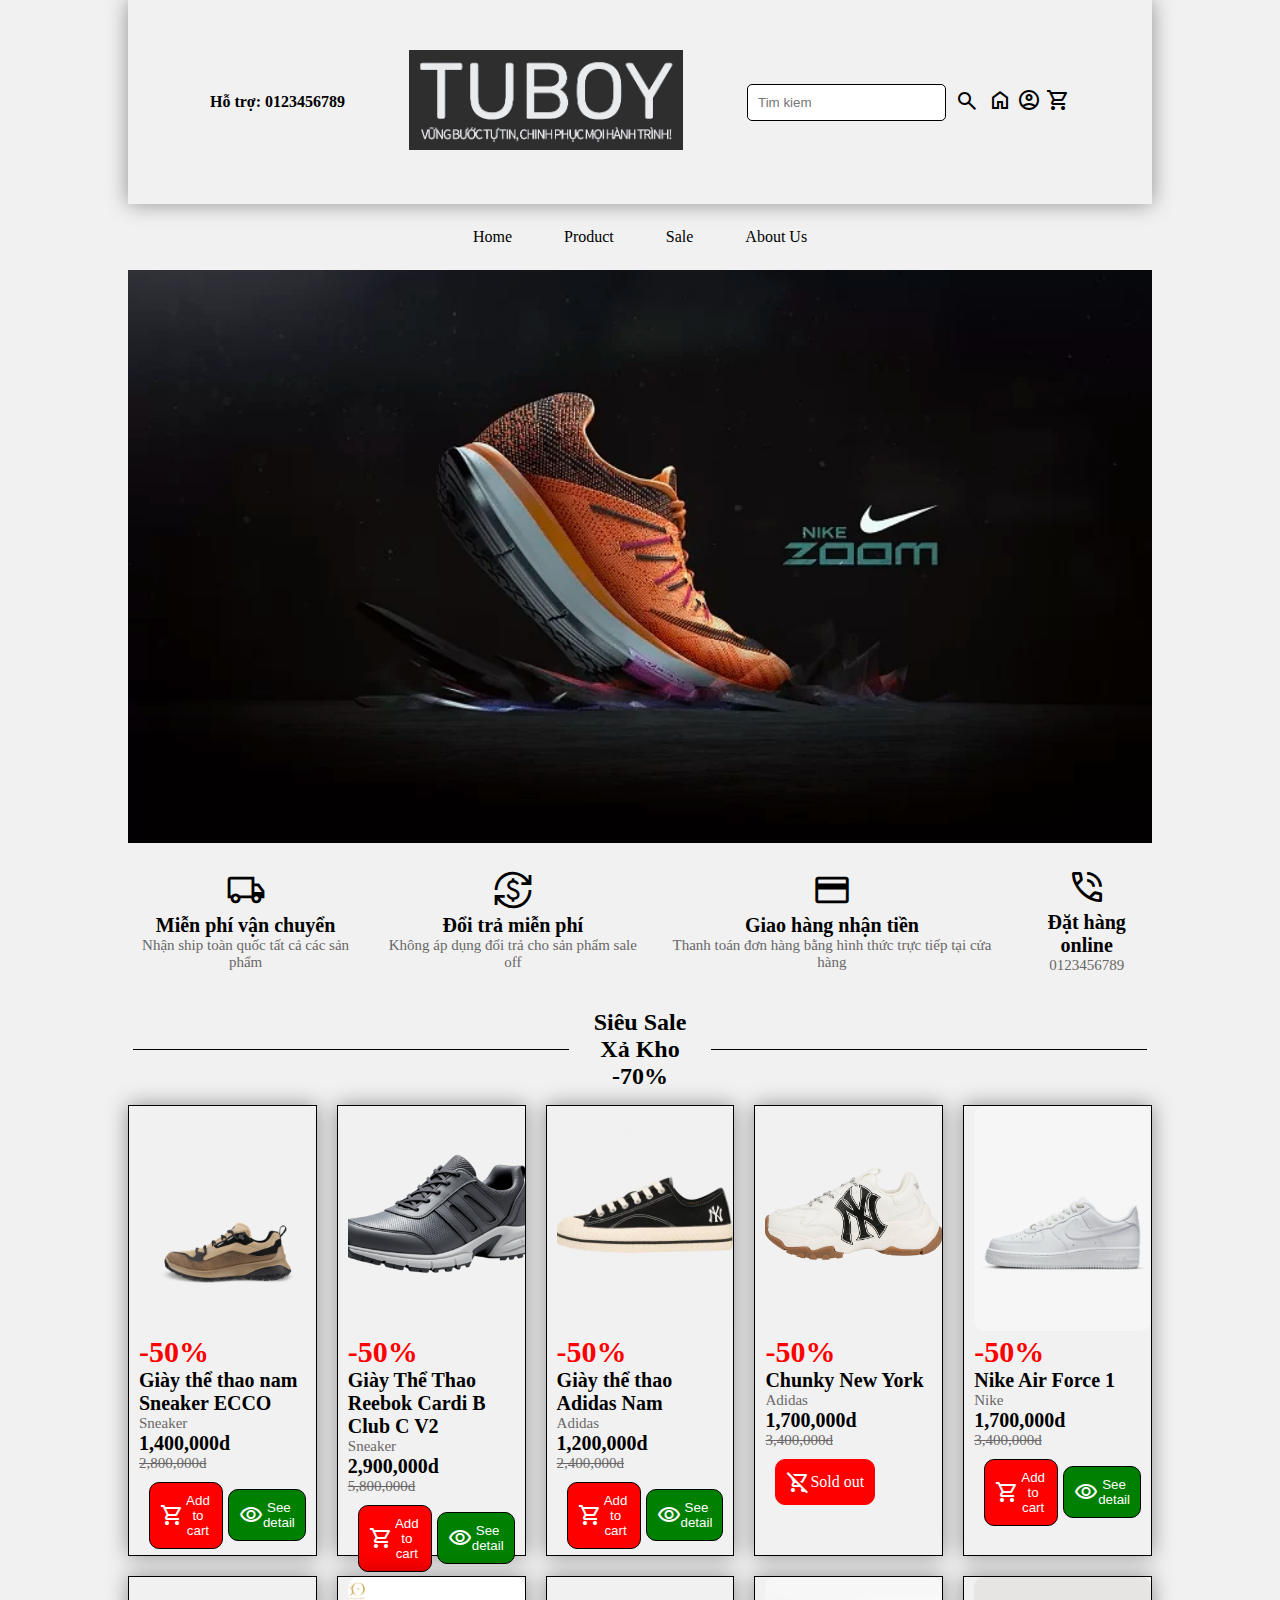
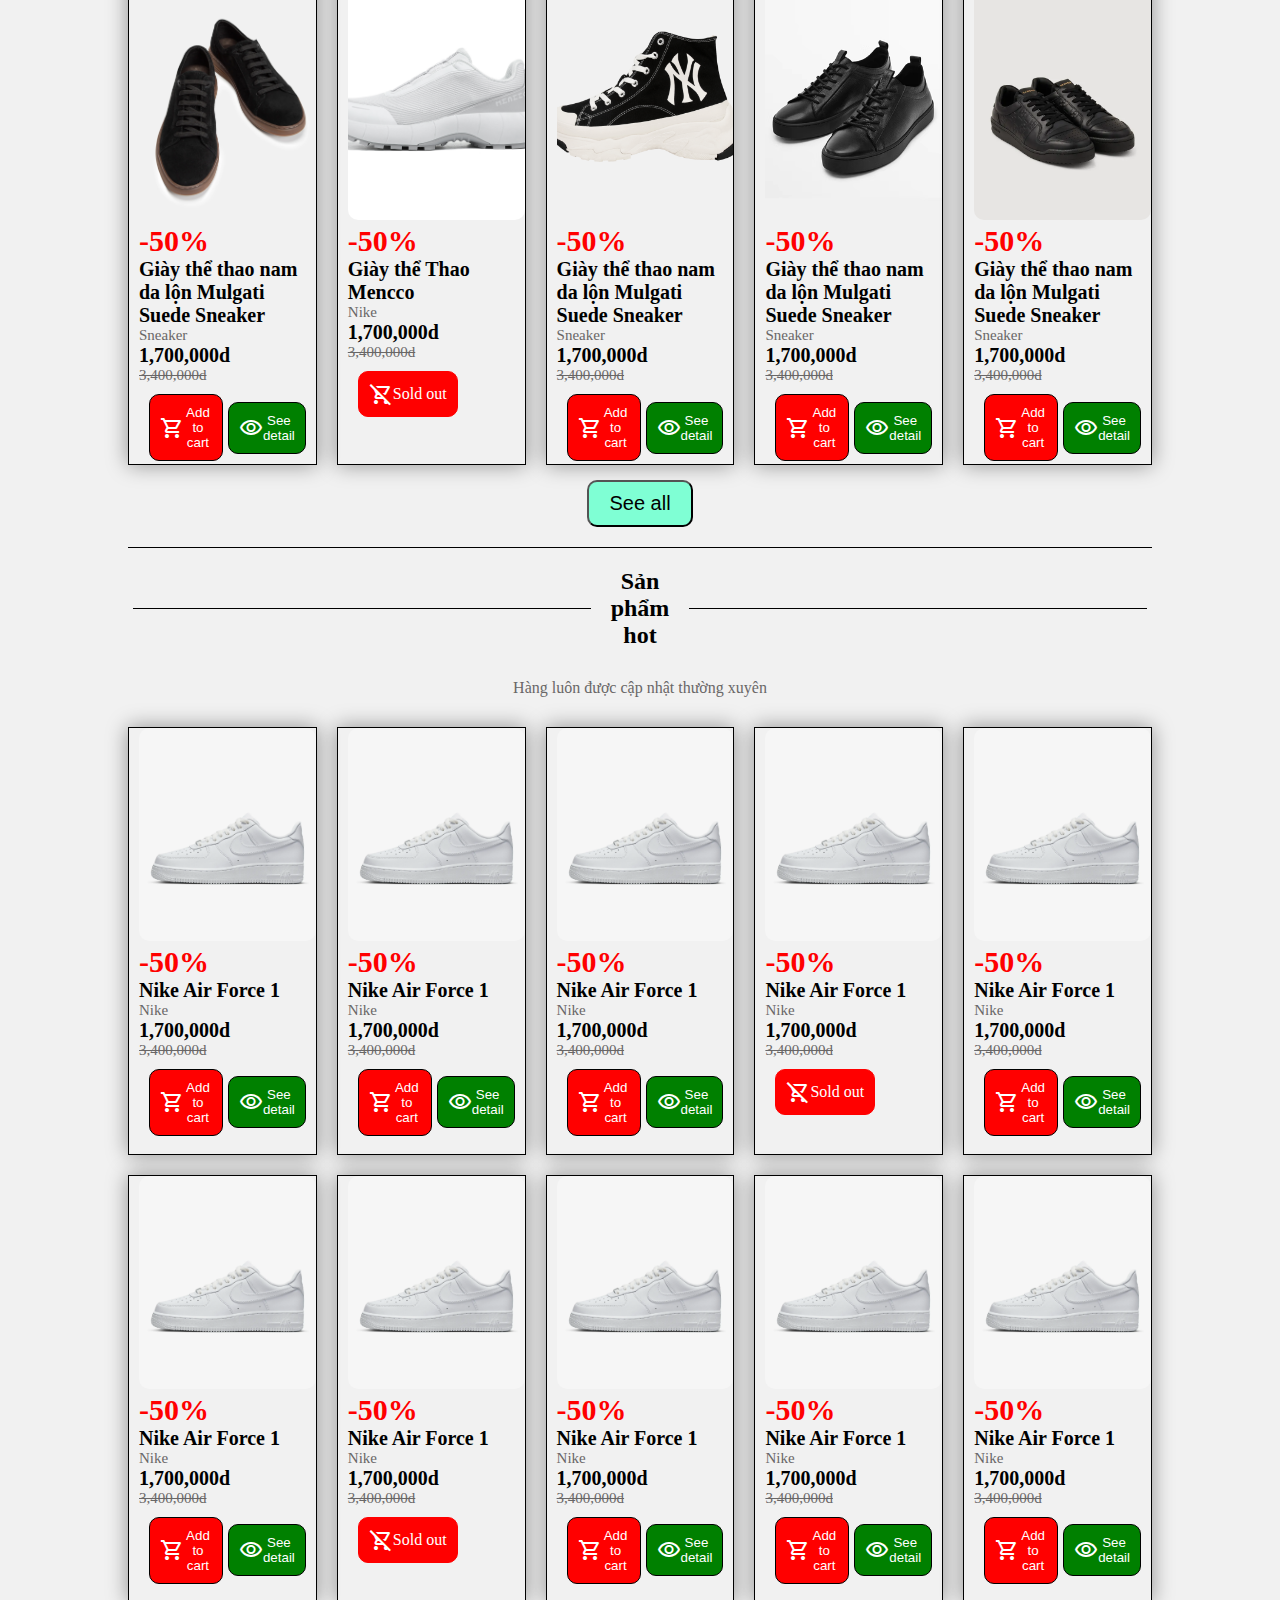
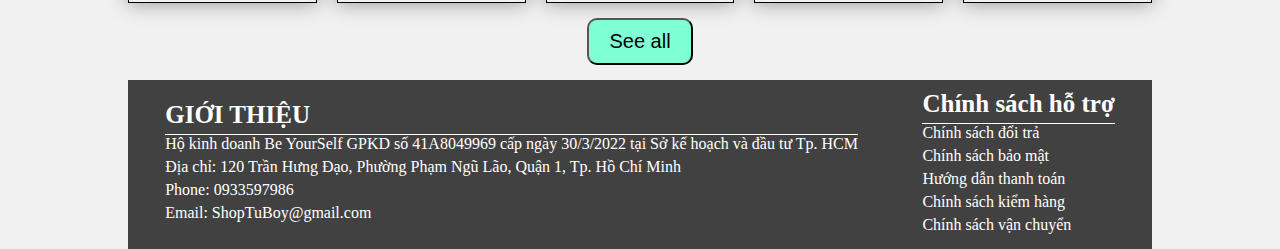
<file: index.html>
<!DOCTYPE html>
<html lang="en">
  <head>
    <meta charset="UTF-8" />
    <meta name="viewport" content="width=device-width, initial-scale=1.0" />
    <title>TuBoy</title>
    <link
      href="https://fonts.googleapis.com/css2?family=Material+Symbols+Outlined"
      rel="stylesheet"
    />
    <link rel="stylesheet" href="./css/index.css" />
  </head>

  <body>
    <header>
      <!-- Đây là header gồm: sdt hỗ trợ, logo, tìm kiếm, yêu thích -->
      <div class="box">
        <div class="help"><a href="#">Hỗ trợ: 0123456789</a></div>
        <div class="logo">
          <a href="./index.html"><img src="./imgs/logoTUBOY.jpg" alt=""></a>
        </div>
        <div class="extention">
          <div class="search">
            <input type="text" name="" id="searching" placeholder="Tim kiem" />
            <button type="submit" class="btn">
              <span class="material-symbols-outlined">Search</span>
            </button>
          </div>
          <a href="index.html"
            ><span class="material-symbols-outlined">Home</span></a
          >
          <a href="./front-end/login.html"
            ><span class="material-symbols-outlined"> Account_circle </span></a
          >
          <a href="./front-end/cartegory.html"
            ><span class="material-symbols-outlined">
              shopping_cart
              </span></a
          >
        </div>
      </div>
    </header>
    <!-- Đây là menu -->
    <div class="sidebar">
      <div class="navbar">
        <ul>
          <li><a href="#">Home</a></li>
          <li class="product">
            <a href="" class="drop-nav">Product</a>
            <div class="product-content">
              <a href="#">Giày Nam</a>
              <a href="#">Giày Nữ</a>
              <a href="#">Giày Thể thao</a>
            </div>
          </li>
          <li><a href="">Sale</a></li>
          <li><a href="">About Us</a></li>
        </ul>
      </div>
    </div>
    <main>
      <!-- đây là banner -->
      <div class="banner">
        <div class="slideshow-container">
          <div class="mySlides fade">
            <a href="index.html"><img src="./imgs/nikebanner.png" /></a>
          </div>
          <div class="mySlides fade">
            <a href="index.html"><img src="./imgs/nikebanner2.png" /></a>
          </div>
          <div class="mySlides fade">
            <a href="index.html"><img src="./imgs/nikebanner3.png" /></a>
          </div>
        </div>
        <div class="benefits">
          <div class="benefit">
            <span class="material-symbols-outlined"> local_shipping </span>
            <h3>Miễn phí vận chuyển</h3>
            <p>Nhận ship toàn quốc tất cả các sản phẩm</p>
          </div>
          <div class="benefit">
            <span class="material-symbols-outlined"> currency_exchange </span>
            <h3>Đổi trả miễn phí</h3>
            <p>Không áp dụng đổi trả cho sản phẩm sale off</p>
          </div>
          <div class="benefit">
            <span class="material-symbols-outlined"> credit_card </span>
            <h3>Giao hàng nhận tiền</h3>
            <p>Thanh toán đơn hàng bằng hình thức trực tiếp tại cửa hàng</p>
          </div>
          <div class="benefit">
            <span class="material-symbols-outlined"> phone_in_talk </span>
            <h3>Đặt hàng online</h3>
            <p>0123456789</p>
          </div>
        </div>
      </div>
      <!-- Hàng giảm giá -->
      <div class="sale">
        <div class="line-text">
          <div class="line"></div>
          <h2 class="sale-titles">Siêu Sale Xả Kho -70%</h2>
          <div class="line"></div>
        </div>
        <div class="product-grid">

          <div class="product-card">
            <img src="./imgs/Sneaker ECCO.jpg" alt="shoe" />
            <div class="sale-title">
              <div class="sale-badge">-50%</div>
              <h3 class="name-brand">Giày thể thao nam Sneaker ECCO</h3>
              <p class="brand">Sneaker</p>
              <div class="total-price">
                <p class="price">1,400,000d</p>
                <p class="old-price">2,800,000d</p>
              </div>
            </div>
            <div class="add-see">
              <button class="add-to-cart">
                <span class="material-symbols-outlined"> shopping_cart </span
                >Add to cart
              </button>
              <a href="#"
                ><button class="see-detail">
                  <span class="material-symbols-outlined"> visibility </span>See
                  detail
                </button></a
              >
            </div>
          </div>

          <div class="product-card">
            <img src="./imgs/Sneaker PNG.png" alt="shoe" />
            <div class="sale-title">
              <div class="sale-badge">-50%</div>
              <h3 class="name-brand"> Giày Thể Thao Reebok Cardi B Club C V2</h3>
              <p class="brand">Sneaker</p>
              <div class="total-price">
                <p class="price">2,900,000d</p>
                <p class="old-price">5,800,000d</p>
              </div>
            </div>
            <div class="add-see">
              <button class="add-to-cart">
                <span class="material-symbols-outlined"> shopping_cart </span
                >Add to cart
              </button>
              <a href="#"
                ><button class="see-detail">
                  <span class="material-symbols-outlined"> visibility </span>See
                  detail
                </button></a
              >
            </div>
          </div>

          <div class="product-card">
            <img src="./imgs/Chunky Classic.jpg" alt="shoe" />
            <div class="sale-title">
              <div class="sale-badge">-50%</div>
              <h3 class="name-brand">Giày thể thao Adidas Nam </h3>
              <p class="brand">Adidas</p>
              <div class="total-price">
                <p class="price">1,200,000d</p>
                <p class="old-price">2,400,000d</p>
              </div>
            </div>
            <div class="add-see">
              <button class="add-to-cart">
                <span class="material-symbols-outlined"> shopping_cart </span
                >Add to cart
              </button>
              <a href="#"
                ><button class="see-detail">
                  <span class="material-symbols-outlined"> visibility </span>See
                  detail
                </button></a
              >
            </div>
          </div>

          <div class="product-card">
            <img src="./imgs/Chunky New York.jpg" alt="shoe" />
            <div class="sale-title">
              <div class="sale-badge">-50%</div>
              <h3 class="name-brand">Chunky New York</h3>
              <p class="brand">Adidas</p>
                <div class="total-price">
                    <p class="price">1,700,000d</p>
                    <p class="old-price">3,400,000d</p>
              <div class="add-see">
                <p class="out-of-stock"><span class="material-symbols-outlined">
                    shopping_cart_off
                    </span>Sold out</p>
              </div>
            </div>
          </div>
          
        </div>

          <div class="product-card">
            <img src="./imgs/nikeaf1.png" alt="shoe" />
            <div class="sale-title">
              <div class="sale-badge">-50%</div>
              <h3 class="name-brand">Nike Air Force 1</h3>
              <p class="brand">Nike</p>
              <div class="total-price">
                <p class="price">1,700,000d</p>
                <p class="old-price">3,400,000d</p>
              </div>
            </div>
            <div class="add-see">
              <button class="add-to-cart">
                <span class="material-symbols-outlined"> shopping_cart </span
                >Add to cart
              </button>
              <a href="#"
                ><button class="see-detail">
                  <span class="material-symbols-outlined"> visibility </span>See
                  detail
                </button></a
              >
            </div>
          </div>

          <div class="product-card">
            <img src="./imgs/Mulgati.jpg" alt="shoe" />
            <div class="sale-title">
              <div class="sale-badge">-50%</div>
              <h3 class="name-brand">Giày thể thao nam da lộn Mulgati Suede Sneaker</h3>
              <p class="brand">Sneaker</p>
              <div class="total-price">
                <p class="price">1,700,000d</p>
                <p class="old-price">3,400,000d</p>
              </div>
            </div>
            <div class="add-see">
              <button class="add-to-cart">
                <span class="material-symbols-outlined"> shopping_cart </span
                >Add to cart
              </button>
              <a href="#"
                ><button class="see-detail">
                  <span class="material-symbols-outlined"> visibility </span>See
                  detail
                </button></a
              >
            </div>
          </div>

          <div class="product-card">
            <img src="./imgs/Mencco.jpg" alt="shoe" />
            <div class="sale-title">
              <div class="sale-badge">-50%</div>
              <h3 class="name-brand">Giày thể Thao
                 Mencco</h3>
              <p class="brand"> Nike </p>
                <div class="total-price">
                    <p class="price">1,700,000d</p>
                    <p class="old-price">3,400,000d</p>
              <div class="add-see">
                <p class="out-of-stock"><span class="material-symbols-outlined">
                    shopping_cart_off
                    </span>Sold out</p>
              </div>
            </div>
          </div>
        </div>

        <div class="product-card">
          <img src="./imgs/sp8.jpg" alt="shoe" />
          <div class="sale-title">
            <div class="sale-badge">-50%</div>
            <h3 class="name-brand">Giày thể thao nam da lộn Mulgati Suede Sneaker</h3>
            <p class="brand">Sneaker</p>
            <div class="total-price">
              <p class="price">1,700,000d</p>
              <p class="old-price">3,400,000d</p>
            </div>
          </div>
          <div class="add-see">
            <button class="add-to-cart">
              <span class="material-symbols-outlined"> shopping_cart </span
              >Add to cart
            </button>
            <a href="#"
              ><button class="see-detail">
                <span class="material-symbols-outlined"> visibility </span>See
                detail
              </button></a
            >
          </div>
        </div>

        <div class="product-card">
          <img src="./imgs/Giày nam Massinno Dutti.jpg" alt="shoe" />
          <div class="sale-title">
            <div class="sale-badge">-50%</div>
            <h3 class="name-brand">Giày thể thao nam da lộn Mulgati Suede Sneaker</h3>
            <p class="brand">Sneaker</p>
            <div class="total-price">
              <p class="price">1,700,000d</p>
              <p class="old-price">3,400,000d</p>
            </div>
          </div>
          <div class="add-see">
            <button class="add-to-cart">
              <span class="material-symbols-outlined"> shopping_cart </span
              >Add to cart
            </button>
            <a href="#"
              ><button class="see-detail">
                <span class="material-symbols-outlined"> visibility </span>See
                detail
              </button></a
            >
          </div>
        </div>

          <div class="product-card">
            <img src="./imgs/sandro.jpg" alt="shoe" />
            <div class="sale-title">
              <div class="sale-badge">-50%</div>
              <h3 class="name-brand">Giày thể thao nam da lộn Mulgati Suede Sneaker</h3>
              <p class="brand">Sneaker</p>
              <div class="total-price">
                <p class="price">1,700,000d</p>
                <p class="old-price">3,400,000d</p>
              </div>
            </div>
            <div class="add-see">
              <button class="add-to-cart">
                <span class="material-symbols-outlined"> shopping_cart </span
                >Add to cart
              </button>
              <a href="#"
                ><button class="see-detail">
                  <span class="material-symbols-outlined"> visibility </span>See
                  detail
                </button></a
              >
            </div>
          </div>

        </div>
      </div>
      <div class="see-all">
        <a href="./front-end/sale.html"><button  class="seeAll">See all</button></a>
      </div>

      <div class="line"></div>

      <div class="hot-product">
        <div class="line-text">
          <div class="line"></div>
          <div class="inline">
            <h2 class="title-product">Sản phẩm hot</h2>
          </div>
          <div class="line"></div>
        </div>
        <p class="hot-title">Hàng luôn được cập nhật thường xuyên</p>
        <div class="hot-product-grid">
          <div class="product-card">
            <img src="./imgs/nikeaf1.png" alt="shoe" />
            <div class="sale-title">
              <div class="sale-badge">-50%</div>
              <h3 class="name-brand">Nike Air Force 1</h3>
              <p class="brand">Nike</p>
              <div class="total-price">
                <p class="price">1,700,000d</p>
                <p class="old-price">3,400,000d</p>
              </div>
            </div>
            <div class="add-see">
              <button class="add-to-cart">
                <span class="material-symbols-outlined"> shopping_cart </span
                >Add to cart
              </button>
              <a href="#"
                ><button class="see-detail">
                  <span class="material-symbols-outlined"> visibility </span>See
                  detail
                </button></a
              >
            </div>
          </div>        
          <div class="product-card">
            <img src="./imgs/nikeaf1.png" alt="shoe" />
            <div class="sale-title">
              <div class="sale-badge">-50%</div>
              <h3 class="name-brand">Nike Air Force 1</h3>
              <p class="brand">Nike</p>
              <div class="total-price">
                <p class="price">1,700,000d</p>
                <p class="old-price">3,400,000d</p>
              </div>
            </div>
            <div class="add-see">
              <button class="add-to-cart">
                <span class="material-symbols-outlined"> shopping_cart </span
                >Add to cart
              </button>
              <a href="#"
                ><button class="see-detail">
                  <span class="material-symbols-outlined"> visibility </span>See
                  detail
                </button></a
              >
            </div>
          </div>
          <div class="product-card">
            <img src="./imgs/nikeaf1.png" alt="shoe" />
            <div class="sale-title">
              <div class="sale-badge">-50%</div>
              <h3 class="name-brand">Nike Air Force 1</h3>
              <p class="brand">Nike</p>
              <div class="total-price">
                <p class="price">1,700,000d</p>
                <p class="old-price">3,400,000d</p>
              </div>
            </div>
            <div class="add-see">
              <button class="add-to-cart">
                <span class="material-symbols-outlined"> shopping_cart </span
                >Add to cart
              </button>
              <a href="./front-end/product-detail.html"
                ><button class="see-detail">
                  <span class="material-symbols-outlined"> visibility </span>See
                  detail
                </button></a
              >
            </div>
          </div>
          <div class="product-card">
            <img src="./imgs/nikeaf1.png" alt="shoe" />
            <div class="sale-title">
              <div class="sale-badge">-50%</div>
              <h3 class="name-brand">Nike Air Force 1</h3>
              <p class="brand">Nike</p>
                <div class="total-price">
                    <p class="price">1,700,000d</p>
                    <p class="old-price">3,400,000d</p>
              <div class="add-see">
                <p class="out-of-stock"><span class="material-symbols-outlined">
                    shopping_cart_off
                    </span>Sold out</p>
              </div>
            </div>
          </div>
          
        </div>

          <div class="product-card">
            <img src="./imgs/nikeaf1.png" alt="shoe" />
            <div class="sale-title">
              <div class="sale-badge">-50%</div>
              <h3 class="name-brand">Nike Air Force 1</h3>
              <p class="brand">Nike</p>
              <div class="total-price">
                <p class="price">1,700,000d</p>
                <p class="old-price">3,400,000d</p>
              </div>
            </div>
            <div class="add-see">
              <button class="add-to-cart">
                <span class="material-symbols-outlined"> shopping_cart </span
                >Add to cart
              </button>
              <a href="#"
                ><button class="see-detail">
                  <span class="material-symbols-outlined"> visibility </span>See
                  detail
                </button></a
              >
            </div>
          </div>

          <div class="product-card">
            <img src="./imgs/nikeaf1.png" alt="shoe" />
            <div class="sale-title">
              <div class="sale-badge">-50%</div>
              <h3 class="name-brand">Nike Air Force 1</h3>
              <p class="brand">Nike</p>
              <div class="total-price">
                <p class="price">1,700,000d</p>
                <p class="old-price">3,400,000d</p>
              </div>
            </div>
            <div class="add-see">
              <button class="add-to-cart">
                <span class="material-symbols-outlined"> shopping_cart </span
                >Add to cart
              </button>
              <a href="#"
                ><button class="see-detail">
                  <span class="material-symbols-outlined"> visibility </span>See
                  detail
                </button></a
              >
            </div>
          </div>

          <div class="product-card">
            <img src="./imgs/nikeaf1.png" alt="shoe" />
            <div class="sale-title">
              <div class="sale-badge">-50%</div>
              <h3 class="name-brand">Nike Air Force 1</h3>
              <p class="brand">Nike</p>
              
                <div class="total-price">
                    <p class="price">1,700,000d</p>
                    <p class="old-price">3,400,000d</p>
                </div> 
              <div class="add-see">
                <p class="out-of-stock"><span class="material-symbols-outlined">
                    shopping_cart_off
                    </span>Sold out</p>
              </div>
            </div>
          </div>
          <div class="product-card">
            <img src="./imgs/nikeaf1.png" alt="shoe" />
            <div class="sale-title">
              <div class="sale-badge">-50%</div>
              <h3 class="name-brand">Nike Air Force 1</h3>
              <p class="brand">Nike</p>
              <div class="total-price">
                <p class="price">1,700,000d</p>
                <p class="old-price">3,400,000d</p>
              </div>
            </div>
            <div class="add-see">
              <button class="add-to-cart">
                <span class="material-symbols-outlined"> shopping_cart </span
                >Add to cart
              </button>
              <a href="#"
                ><button class="see-detail">
                  <span class="material-symbols-outlined"> visibility </span>See
                  detail
                </button></a
              >
            </div>
          </div>
  
          <div class="product-card">
            <img src="./imgs/nikeaf1.png" alt="shoe" />
            <div class="sale-title">
              <div class="sale-badge">-50%</div>
              <h3 class="name-brand">Nike Air Force 1</h3>
              <p class="brand">Nike</p>
              <div class="total-price">
                <p class="price">1,700,000d</p>
                <p class="old-price">3,400,000d</p>
              </div>
            </div>
            <div class="add-see">
              <button class="add-to-cart">
                <span class="material-symbols-outlined"> shopping_cart </span
                >Add to cart
              </button>
              <a href="#"
                ><button class="see-detail">
                  <span class="material-symbols-outlined"> visibility </span>See
                  detail
                </button></a
              >
            </div>
          </div>
  
          <div class="product-card">
            <img src="./imgs/nikeaf1.png" alt="shoe" />
            <div class="sale-title">
              <div class="sale-badge">-50%</div>
              <h3 class="name-brand">Nike Air Force 1</h3>
              <p class="brand">Nike</p>
              <div class="total-price">
                <p class="price">1,700,000d</p>
                <p class="old-price">3,400,000d</p>
              </div>
            </div>
            <div class="add-see">
              <button class="add-to-cart">
                <span class="material-symbols-outlined"> shopping_cart </span
                >Add to cart
              </button>
              <a href="#"
                ><button class="see-detail">
                  <span class="material-symbols-outlined"> visibility </span>See
                  detail
                </button></a
              >
            </div>
          </div>  
        </div>
        </div>
      </div>
        
        
      </div>
      <div class="see-all">
        <a href="./front-end/sale.html"><button  class="seeAll">See all</button></a>
      </div>
      </div>
    </main>
    <footer>
        <div class="out">
            <div class="about">
                <h4>GIỚI THIỆU</h4>
                <div class="line2"></div>
                <p>Hộ kinh doanh Be YourSelf
                    GPKD số 41A8049969 cấp ngày 30/3/2022 tại Sở kế hoạch và đầu tư Tp. HCM</p>
                <p>Địa chỉ: 120 Trần Hưng Đạo, Phường Phạm Ngũ Lão, Quận 1, Tp. Hồ Chí Minh</p>
                <p>Phone: <span>0933597986</span></p>
                <p>Email: <span>ShopTuBoy@gmail.com</span></p>
            </div>
            <div class="chinhsach">
                
                <h4>Chính sách hỗ trợ</h4>
                <div class="line2"></div>
                <p>Chính sách đổi trả</p>
                <p>Chính sách bảo mật</p>
                <p>Hướng dẫn thanh toán</p>
                <p>Chính sách kiểm hàng</p>
                <p>Chính sách vận chuyển</p>
            </div>
        </div>
    </footer>
  </body>
</html>
<script src="js/slideshow.js"></script>
</file>
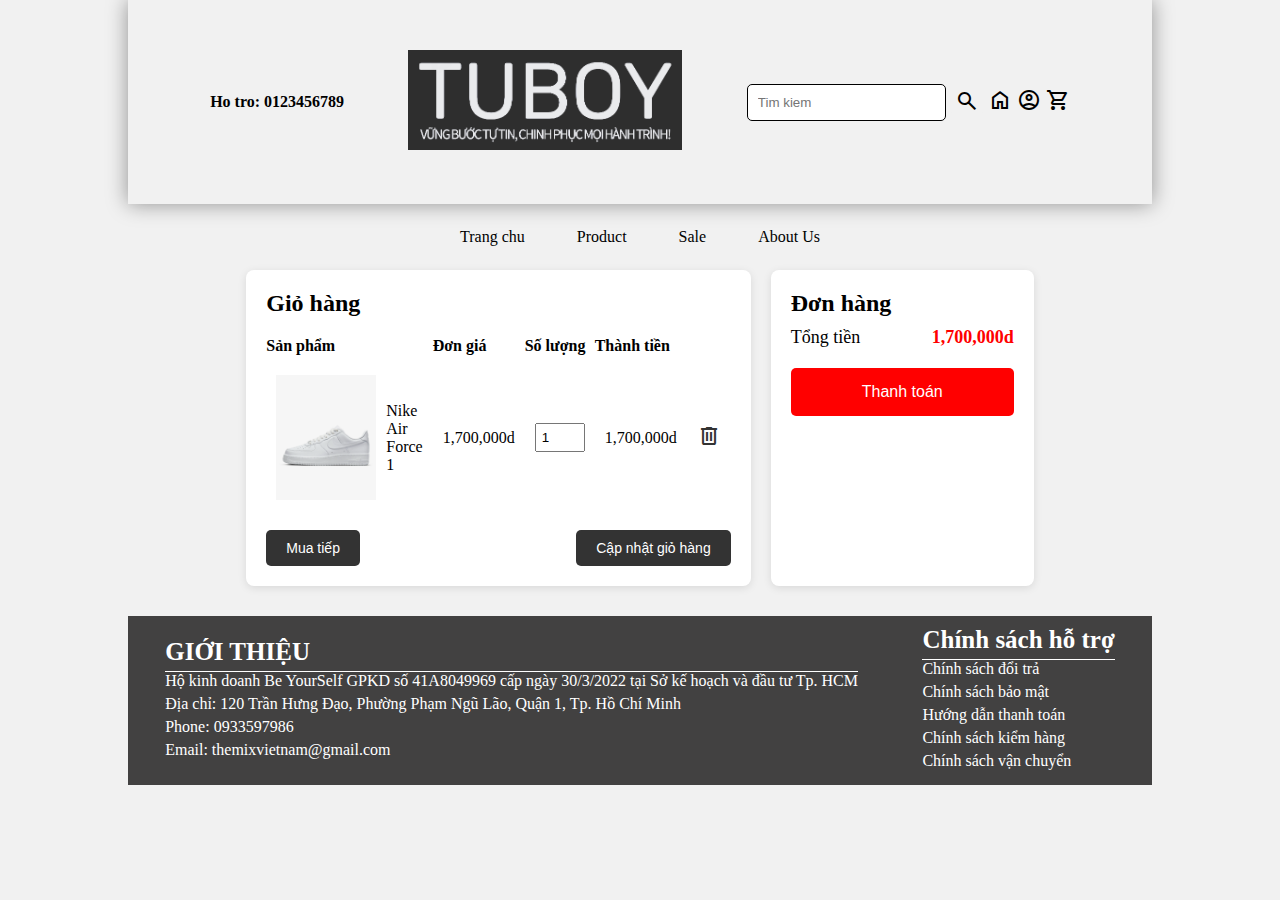
<file: front-end/cartegory.html>
<!DOCTYPE html>
<html lang="en">
  <head>
    <meta charset="UTF-8" />
    <meta name="viewport" content="width=device-width, initial-scale=1.0" />
    <title>Category</title>
    <link
      href="https://fonts.googleapis.com/css2?family=Material+Symbols+Outlined"
      rel="stylesheet"
    />
    <link rel="stylesheet" href="../css/cartegory.css" />
  </head>
  <body>
    <header>
      <!-- Đây là header gồm: sdt hỗ trợ, logo, tìm kiếm, yêu thích -->
      <div class="box">
        <div class="help"><a href="#">Ho tro: 0123456789</a></div>
        <div class="logo">
          <a href="../index.html"
            ><img src="../imgs/logoTUBOY.jpg" alt="logo" />
          </a>
        </div>
        <div class="extention">
          <div class="search">
            <input type="text" name="" id="searching" placeholder="Tim kiem" />
            <button type="submit" class="btn">
              <span class="material-symbols-outlined">search</span>
            </button>
          </div>
          <a href="../index.html"
            ><span class="material-symbols-outlined">home</span></a
          >
          <a href="../front-end/login.html"
            ><span class="material-symbols-outlined"> account_circle </span></a
          >
          <a href="#"
            ><span class="material-symbols-outlined"> shopping_cart </span></a
          >
        </div>
      </div>
    </header>
    <!-- Đây là menu -->
    <div class="sidebar">
      <div class="navbar">
        <ul>
          <li><a href="../index.html">Trang chu</a></li>
          <li class="product">
            <a href="" class="drop-nav">Product</a>
            <div class="product-content">
              <a href="#">sp 1</a>
              <a href="#">sp 2</a>
              <a href="#">sp 3</a>
            </div>
          </li>
          <li><a href="">Sale</a></li>
          <li><a href="">About Us</a></li>
        </ul>
      </div>
    </div>
    <main>
        <div class="cart-container">
            <div class="cart">
                <h2>Giỏ hàng</h2>
                <table>
                    <thead>
                        <tr>
                            <th>Sản phẩm</th>
                            <th>Đơn giá</th>
                            <th>Số lượng</th>
                            <th>Thành tiền</th>
                        </tr>
                    </thead>
                    <tbody>
                        <tr>
                            <td class="product">
                                <img src="../imgs/nikeaf1.png" alt="Nike Air Jordan 1 Mid Inside Out">
                                <span>Nike Air Force 1</span>
                            </td>
                            <td>1,700,000d</td>
                            <td>
                                <input type="number" value="1" min="1">
                            </td>
                            <td>1,700,000d</td>
                            <td class="remove">
                                <a href=""><span class="material-symbols-outlined">
                                    delete
                                    </span></a>
                            </td>
                        </tr>
                    </tbody>
                </table>
                <div class="cart-buttons">
                    <button class="continue-shopping">Mua tiếp</button>
                    <button class="update-cart">Cập nhật giỏ hàng</button>
                </div>
            </div>
            <!-- Thanh toan -->
            <div class="order-summary">
                <h2>Đơn hàng</h2>
                <div class="total">
                    <span>Tổng tiền</span>
                    <span class="total-amount">1,700,000d</span>
                </div>
                <button class="checkout-btn">Thanh toán</button>
            </div>
        </div>
    </main>
    <footer>
        <div class="out">
          <div class="about">
            <h4>GIỚI THIỆU</h4>
            <div class="line2"></div>
            <p>
              Hộ kinh doanh Be YourSelf GPKD số 41A8049969 cấp ngày 30/3/2022 tại
              Sở kế hoạch và đầu tư Tp. HCM
            </p>
            <p>
              Địa chỉ: 120 Trần Hưng Đạo, Phường Phạm Ngũ Lão, Quận 1, Tp. Hồ Chí
              Minh
            </p>
            <p>Phone: <span>0933597986</span></p>
            <p>Email: <span>themixvietnam@gmail.com</span></p>
          </div>
          <div class="chinhsach">
            <h4>Chính sách hỗ trợ</h4>
            <div class="line2"></div>
            <p>Chính sách đổi trả</p>
            <p>Chính sách bảo mật</p>
            <p>Hướng dẫn thanh toán</p>
            <p>Chính sách kiểm hàng</p>
            <p>Chính sách vận chuyển</p>
          </div>
        </div>
      </footer>
  </body>
</html>
</file>
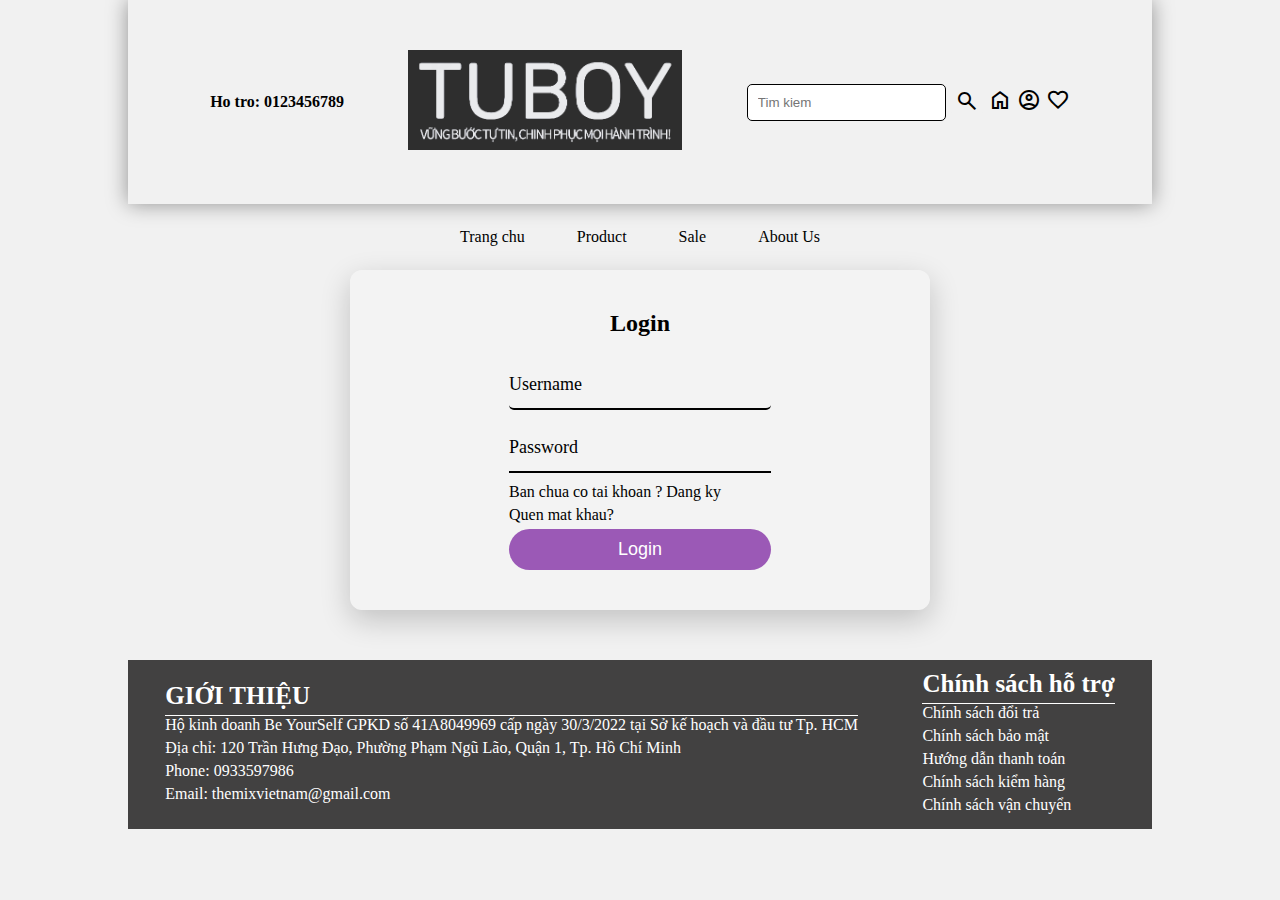
<file: front-end/login.html>
<!DOCTYPE html>
<html lang="en">
  <head>
    <meta charset="UTF-8" />
    <meta name="viewport" content="width=device-width, initial-scale=1.0" />
    <title>Login</title>
    <link
      href="https://fonts.googleapis.com/css2?family=Material+Symbols+Outlined"
      rel="stylesheet"
    />
    <link rel="stylesheet" href="../css/login.css" />
  </head>
  <body>
    <header>
      <!-- Đây là header gồm: sdt hỗ trợ, logo, tìm kiếm, yêu thích -->
      <div class="box">
        <div class="help"><a href="#">Ho tro: 0123456789</a></div>
        <div class="logo">
          <a href="../index.html"><img src="../imgs/logoTUBOY.jpg" alt="logo">
          </a>
        </div>
        <div class="extention">
          <div class="search">
            <input type="text" name="" id="searching" placeholder="Tim kiem" />
            <button type="submit" class="btn">
              <span class="material-symbols-outlined">search</span>
            </button>
          </div>
          <a href="../index.html"
            ><span class="material-symbols-outlined">home</span></a
          >
          <a href="../front-end/login.html"
            ><span class="material-symbols-outlined"> account_circle </span></a
          >
          <a href="#"
            ><span class="material-symbols-outlined">favorite</span></a
          >
        </div>
      </div>
    </header>
    <!-- Đây là menu -->
    <div class="sidebar">
      <div class="navbar">
        <ul>
          <li><a href="#">Trang chu</a></li>
          <li class="product">
            <a href="" class="drop-nav">Product</a>
            <div class="product-content">
              <a href="#">sp 1</a>
              <a href="#">sp 2</a>
              <a href="#">sp 3</a>
            </div>
          </li>
          <li><a href="">Sale</a></li>
          <li><a href="">About Us</a></li>
        </ul>
      </div>
    </div>
    <main>
        <div class="login-container">
            <form class="login-form" id="loginForm">
                <h2>Login</h2>
                <div class="input-box">
                    <input type="text" id="username" required>
                    <label>Username</label>
                </div>
                <div class="input-box">
                    <input type="password" id="password" required>
                    <label>Password</label>
                </div>
                <div class="register">
                    <p>Ban chua co tai khoan ? <a href="./register.html">Dang ky</a></p>
                </div>
                <div class="foget-password">
                    <p>Quen mat khau?</p>
                </div>
                <button type="submit" class="login-btn">Login</button>
                <p id="error-message" class="error-message"></p>
            </form>
        </div>
    </main>
    <footer>
        <div class="out">
            <div class="about">
                <h4>GIỚI THIỆU</h4>
                <div class="line2"></div>
                <p>Hộ kinh doanh Be YourSelf
                    GPKD số 41A8049969 cấp ngày 30/3/2022 tại Sở kế hoạch và đầu tư Tp. HCM</p>
                <p>Địa chỉ: 120 Trần Hưng Đạo, Phường Phạm Ngũ Lão, Quận 1, Tp. Hồ Chí Minh</p>
                <p>Phone: <span>0933597986</span></p>
                <p>Email: <span>themixvietnam@gmail.com</span></p>
            </div>
            <div class="chinhsach">
                
                <h4>Chính sách hỗ trợ</h4>
                <div class="line2"></div>
                <p>Chính sách đổi trả</p>
                <p>Chính sách bảo mật</p>
                <p>Hướng dẫn thanh toán</p>
                <p>Chính sách kiểm hàng</p>
                <p>Chính sách vận chuyển</p>
            </div>
        </div>
    </footer>
  </body>
</html>
<script src="../js/login.js"></script>
</file>
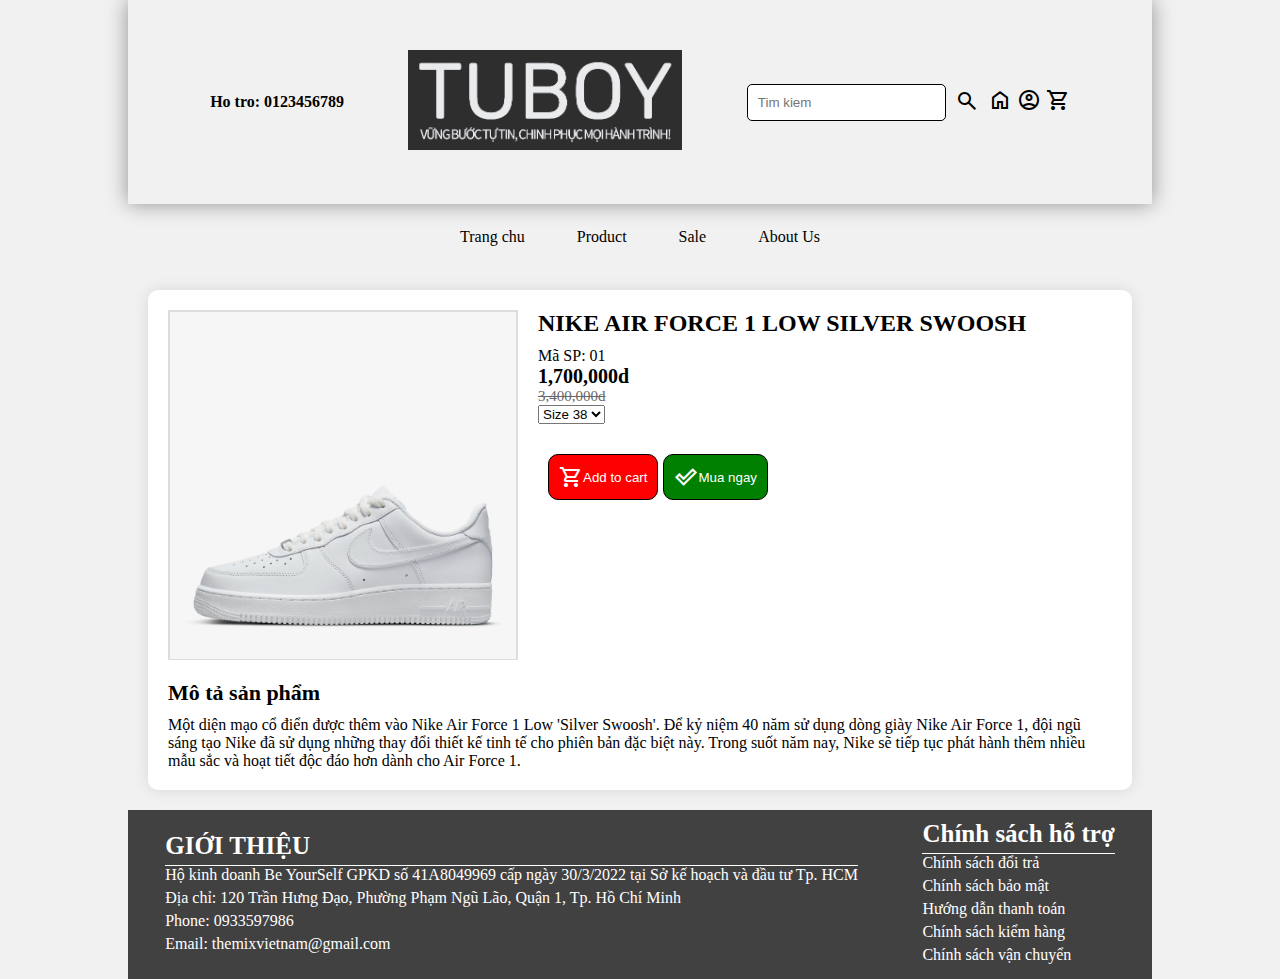
<file: front-end/product-detail.html>
<!DOCTYPE html>
<html lang="en">
<head>
    <meta charset="UTF-8">
    <meta name="viewport" content="width=device-width, initial-scale=1.0">
    <link
      href="https://fonts.googleapis.com/css2?family=Material+Symbols+Outlined"
      rel="stylesheet"
    />
    <link rel="stylesheet" href="../css/product-detail.css">
    <title>Product details</title>
    
</head>
<body>
    <header>
        <!-- Đây là header gồm: sdt hỗ trợ, logo, tìm kiếm, yêu thích -->
        <div class="box">
          <div class="help"><a href="#">Ho tro: 0123456789</a></div>
          <div class="logo">
            <a href="../index.html"><img src="../imgs/logoTUBOY.jpg" alt="logo">
            </a>
          </div>
          <div class="extention">
            <div class="search">
              <input type="text" name="" id="searching" placeholder="Tim kiem" />
              <button type="submit" class="btn">
                <span class="material-symbols-outlined">search</span>
              </button>
            </div>
            <a href="../index.html"
              ><span class="material-symbols-outlined">home</span></a
            >
            <a href="../front-end/login.html"
              ><span class="material-symbols-outlined"> account_circle </span></a
            >
            <a href="#"
              ><span class="material-symbols-outlined">
                shopping_cart
                </span></a
            >
          </div>
        </div>
      </header>
      <!-- Đây là menu -->
      <div class="sidebar">
        <div class="navbar">
          <ul>
            <li><a href="#">Trang chu</a></li>
            <li class="product">
              <a href="" class="drop-nav">Product</a>
              <div class="product-content">
                <a href="#">sp 1</a>
                <a href="#">sp 2</a>
                <a href="#">sp 3</a>
              </div>
            </li>
            <li><a href="">Sale</a></li>
            <li><a href="">About Us</a></li>
          </ul>
        </div>
      </div>

      <main>
        <!-- San pham -->
        <div class="container">
          <div class="product-details">
            <div class="product-image">
              <div class="zoom-container">
                <img id="productImg" src="../imgs/nikeaf1.png" alt="Nike Air Force 1 Low Silver Swoosh">
              </div>
              <div id="zoomResult" class="zoom-result"></div>
            </div>
            
            <div class="product-info">
              <h1>NIKE AIR FORCE 1 LOW SILVER SWOOSH</h1>
              <div class="total-price"></div>
              <p>Mã SP: 01</p>
              <div class="total-price">
                <p class="price">1,700,000d</p>
                <p class="old-price">3,400,000d</p>
              </div>
              <div class="sizes">
                <select class="size-options">
                  <option>Size 38</option>
                  <option>Size 39</option>
                  <option>Size 40</option>
                  <option>Size 41</option>
                  <option>Size 42</option>
                </select>
              </div>
              <div class="add-see">
                <button class="add-to-cart">
                  <span class="material-symbols-outlined"> shopping_cart </span
                  >Add to cart
                </button>
                <a href="#"
                  ><button class="see-detail">
                    <span class="material-symbols-outlined">
                      done_outline
                      </span>Mua ngay
                  </button></a
                >
              </div>
            </div>
          </div>
    
          <!-- Mo ta -->
          <section class="product-description">
            <h2>Mô tả sản phẩm</h2>
            <p>Một diện mạo cổ điển được thêm vào Nike Air Force 1 Low 'Silver Swoosh'. Để kỷ niệm 40 năm sử dụng dòng giày Nike Air Force 1, đội ngũ sáng tạo Nike đã sử dụng những thay đổi thiết kế tinh tế cho phiên bản đặc biệt này. Trong suốt năm nay, Nike sẽ tiếp tục phát hành thêm nhiều mẫu sắc và hoạt tiết độc đáo hơn dành cho Air Force 1.</p>

          </section>
        </div>
      </main>
      </main>
      <footer>
        <div class="out">
          <div class="about">
            <h4>GIỚI THIỆU</h4>
            <div class="line2"></div>
            <p>
              Hộ kinh doanh Be YourSelf GPKD số 41A8049969 cấp ngày 30/3/2022 tại
              Sở kế hoạch và đầu tư Tp. HCM
            </p>
            <p>
              Địa chỉ: 120 Trần Hưng Đạo, Phường Phạm Ngũ Lão, Quận 1, Tp. Hồ Chí
              Minh
            </p>
            <p>Phone: <span>0933597986</span></p>
            <p>Email: <span>themixvietnam@gmail.com</span></p>
          </div>
          <div class="chinhsach">
            <h4>Chính sách hỗ trợ</h4>
            <div class="line2"></div>
            <p>Chính sách đổi trả</p>
            <p>Chính sách bảo mật</p>
            <p>Hướng dẫn thanh toán</p>
            <p>Chính sách kiểm hàng</p>
            <p>Chính sách vận chuyển</p>
          </div>
        </div>
      </footer>
      <script src="../js/zoom-img.js"></script>
</body>
</html>
</file>
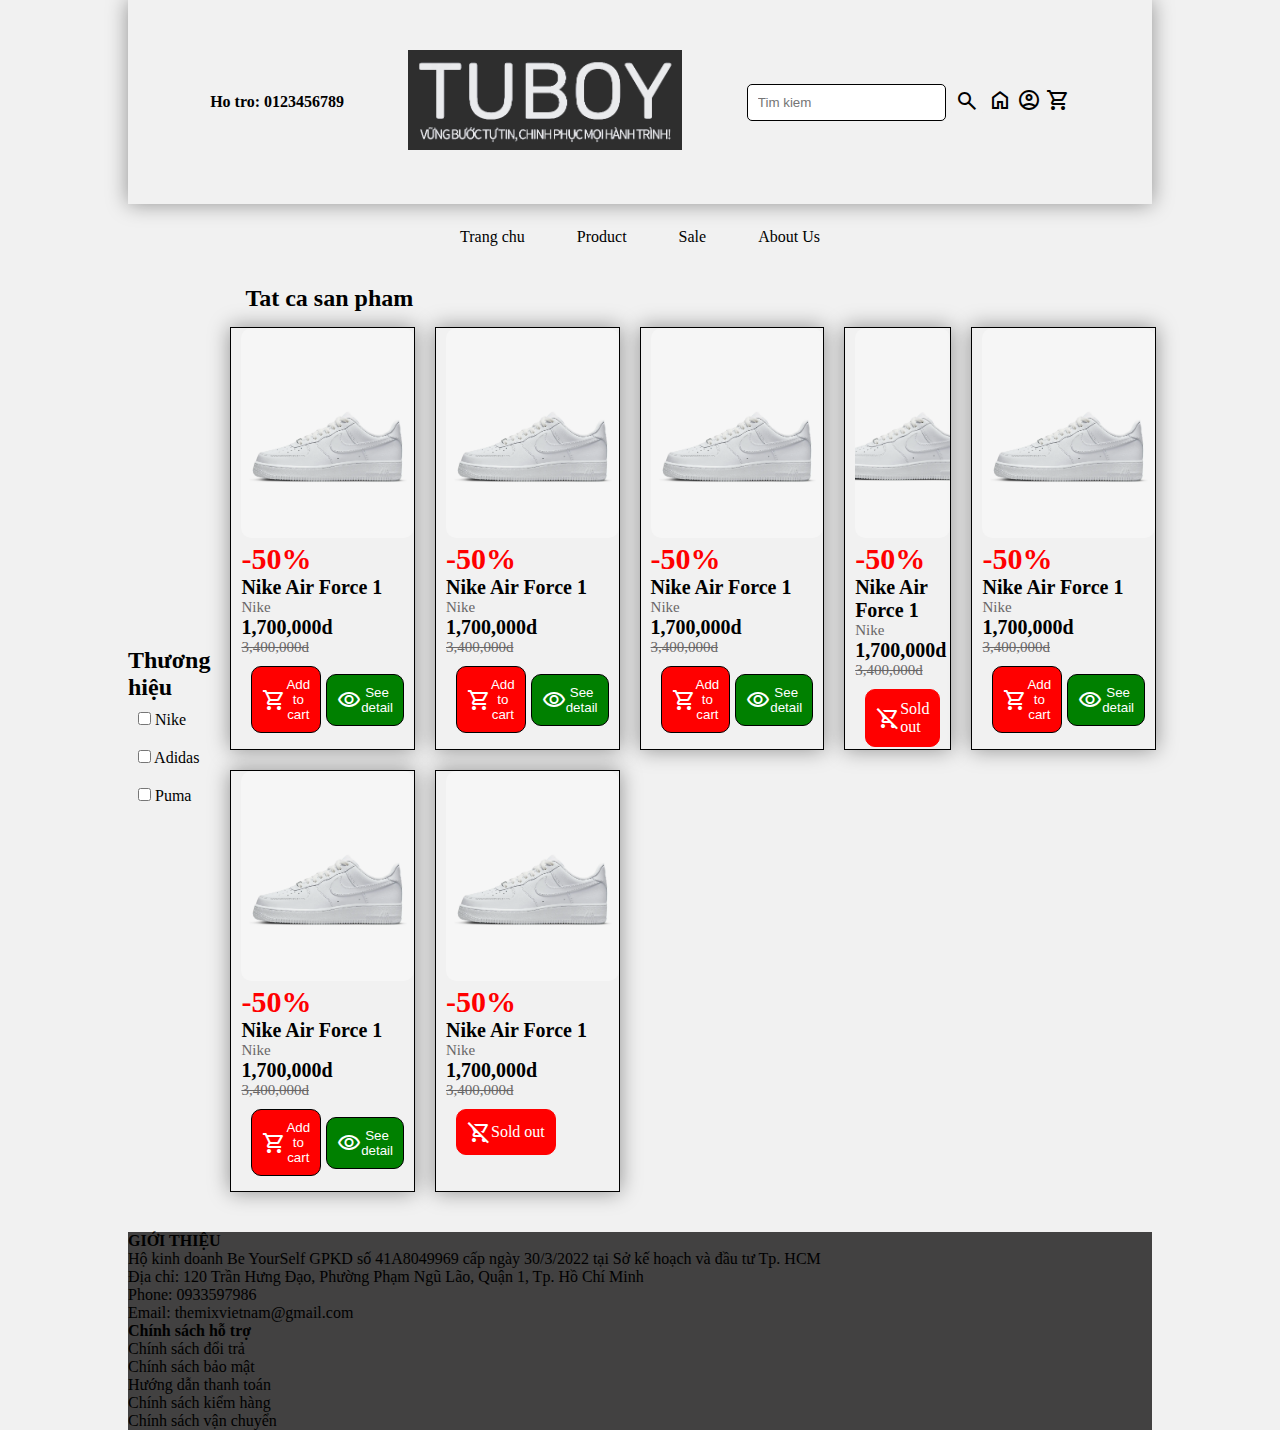
<file: front-end/product.html>
<!DOCTYPE html>
<html lang="en">
  <head>
    <meta charset="UTF-8" />
    <meta name="viewport" content="width=device-width, initial-scale=1.0" />
    <title>Tat ca san pham</title>
    <link
      href="https://fonts.googleapis.com/css2?family=Material+Symbols+Outlined"
      rel="stylesheet"
    />
    <link rel="stylesheet" href="../css/allProduct.css" />
  </head>
  <body>
    <header>
      <!-- Đây là header gồm: sdt hỗ trợ, logo, tìm kiếm, yêu thích -->
      <div class="box">
        <div class="help"><a href="#">Ho tro: 0123456789</a></div>
        <div class="logo">
          <a href="../index.html"
            ><img src="../imgs/logoTUBOY.jpg" alt="logo" />
          </a>
        </div>
        <div class="extention">
          <div class="search">
            <input type="text" name="" id="searching" placeholder="Tim kiem" />
            <button type="submit" class="btn">
              <span class="material-symbols-outlined">search</span>
            </button>
          </div>
          <a href="../index.html"
            ><span class="material-symbols-outlined">home</span></a
          >
          <a href="../front-end/login.html"
            ><span class="material-symbols-outlined"> account_circle </span></a
          >
          <a href="#"
            ><span class="material-symbols-outlined"> shopping_cart </span></a
          >
        </div>
      </div>
    </header>
    <!-- Đây là menu -->
    <div class="sidebar">
      <div class="navbar">
        <ul>
          <li><a href="../index.html">Trang chu</a></li>
          <li class="product">
            <a href="" class="drop-nav">Product</a>
            <div class="product-content">
              <a href="#">sp 1</a>
              <a href="#">sp 2</a>
              <a href="#">sp 3</a>
            </div>
          </li>
          <li><a href="">Sale</a></li>
          <li><a href="">About Us</a></li>
        </ul>
      </div>
    </div>
    <main>
      <div class="filter">
        <h2 class="brand-name">Thương hiệu</h2>
        <ul>
          <div class="filter-brand">
            <li><input type="checkbox" id="nike" name="nike" /> Nike</li>
            <li><input type="checkbox" id="adidas" name="adidas" /> Adidas</li>
            <li><input type="checkbox" id="puma" name="puma" /> Puma</li>
          </div>
        </ul>
      </div>
      <div class="hot-product">
        <div class="line-text">
          <div class="line"></div>
          <div class="inline">
            <h2 class="title-product">Tat ca san pham</h2>
          </div>
        </div>
        
        <div class="hot-product-grid">
          <div class="product-card">
            <img src="../imgs/nikeaf1.png" alt="shoe" />
            <div class="sale-title">
              <div class="sale-badge">-50%</div>
              <h3 class="name-brand">Nike Air Force 1</h3>
              <p class="brand">Nike</p>
              <div class="total-price">
                <p class="price">1,700,000d</p>
                <p class="old-price">3,400,000d</p>
              </div>
            </div>
            <div class="add-see">
              <button class="add-to-cart">
                <span class="material-symbols-outlined"> shopping_cart </span
                >Add to cart
              </button>
              <a href="#"
                ><button class="see-detail">
                  <span class="material-symbols-outlined"> visibility </span>See
                  detail
                </button></a
              >
            </div>
          </div>

          <div class="product-card">
            <img src="../imgs/nikeaf1.png" alt="shoe" />
            <div class="sale-title">
              <div class="sale-badge">-50%</div>
              <h3 class="name-brand">Nike Air Force 1</h3>
              <p class="brand">Nike</p>
              <div class="total-price">
                <p class="price">1,700,000d</p>
                <p class="old-price">3,400,000d</p>
              </div>
            </div>
            <div class="add-see">
              <button class="add-to-cart">
                <span class="material-symbols-outlined"> shopping_cart </span
                >Add to cart
              </button>
              <a href="#"
                ><button class="see-detail">
                  <span class="material-symbols-outlined"> visibility </span>See
                  detail
                </button></a
              >
            </div>
          </div>

          <div class="product-card">
            <img src="../imgs/nikeaf1.png" alt="shoe" />
            <div class="sale-title">
              <div class="sale-badge">-50%</div>
              <h3 class="name-brand">Nike Air Force 1</h3>
              <p class="brand">Nike</p>
              <div class="total-price">
                <p class="price">1,700,000d</p>
                <p class="old-price">3,400,000d</p>
              </div>
            </div>
            <div class="add-see">
              <button class="add-to-cart">
                <span class="material-symbols-outlined"> shopping_cart </span
                >Add to cart
              </button>
              <a href="./front-end/product-detail.html"
                ><button class="see-detail">
                  <span class="material-symbols-outlined"> visibility </span>See
                  detail
                </button></a
              >
            </div>
          </div>

          <div class="product-card">
            <img src="../imgs/nikeaf1.png" alt="shoe" />
            <div class="sale-title">
              <div class="sale-badge">-50%</div>
              <h3 class="name-brand">Nike Air Force 1</h3>
              <p class="brand">Nike</p>
              <div class="total-price">
                <p class="price">1,700,000d</p>
                <p class="old-price">3,400,000d</p>
                <div class="add-see">
                  <p class="out-of-stock">
                    <span class="material-symbols-outlined">
                      shopping_cart_off </span
                    >Sold out
                  </p>
                </div>
              </div>
            </div>
          </div>

          <div class="product-card">
            <img src="../imgs/nikeaf1.png" alt="shoe" />
            <div class="sale-title">
              <div class="sale-badge">-50%</div>
              <h3 class="name-brand">Nike Air Force 1</h3>
              <p class="brand">Nike</p>
              <div class="total-price">
                <p class="price">1,700,000d</p>
                <p class="old-price">3,400,000d</p>
              </div>
            </div>
            <div class="add-see">
              <button class="add-to-cart">
                <span class="material-symbols-outlined"> shopping_cart </span
                >Add to cart
              </button>
              <a href="#"
                ><button class="see-detail">
                  <span class="material-symbols-outlined"> visibility </span>See
                  detail
                </button></a
              >
            </div>
          </div>

          <div class="product-card">
            <img src="../imgs/nikeaf1.png" alt="shoe" />
            <div class="sale-title">
              <div class="sale-badge">-50%</div>
              <h3 class="name-brand">Nike Air Force 1</h3>
              <p class="brand">Nike</p>
              <div class="total-price">
                <p class="price">1,700,000d</p>
                <p class="old-price">3,400,000d</p>
              </div>
            </div>
            <div class="add-see">
              <button class="add-to-cart">
                <span class="material-symbols-outlined"> shopping_cart </span
                >Add to cart
              </button>
              <a href="#"
                ><button class="see-detail">
                  <span class="material-symbols-outlined"> visibility </span>See
                  detail
                </button></a
              >
            </div>
          </div>

          <div class="product-card">
            <img src="../imgs/nikeaf1.png" alt="shoe" />
            <div class="sale-title">
              <div class="sale-badge">-50%</div>
              <h3 class="name-brand">Nike Air Force 1</h3>
              <p class="brand">Nike</p>

              <div class="total-price">
                <p class="price">1,700,000d</p>
                <p class="old-price">3,400,000d</p>
              </div>
              <div class="add-see">
                <p class="out-of-stock">
                  <span class="material-symbols-outlined">
                    shopping_cart_off </span
                  >Sold out
                </p>
              </div>
            </div>
          </div>
        </div>

        
    </main>
    <footer>
      <div class="out">
        <div class="about">
          <h4>GIỚI THIỆU</h4>
          <div class="line2"></div>
          <p>
            Hộ kinh doanh Be YourSelf GPKD số 41A8049969 cấp ngày 30/3/2022 tại
            Sở kế hoạch và đầu tư Tp. HCM
          </p>
          <p>
            Địa chỉ: 120 Trần Hưng Đạo, Phường Phạm Ngũ Lão, Quận 1, Tp. Hồ Chí
            Minh
          </p>
          <p>Phone: <span>0933597986</span></p>
          <p>Email: <span>themixvietnam@gmail.com</span></p>
        </div>
        <div class="chinhsach">
          <h4>Chính sách hỗ trợ</h4>
          <div class="line2"></div>
          <p>Chính sách đổi trả</p>
          <p>Chính sách bảo mật</p>
          <p>Hướng dẫn thanh toán</p>
          <p>Chính sách kiểm hàng</p>
          <p>Chính sách vận chuyển</p>
        </div>
      </div>
    </footer>
  </body>
</html>
</file>
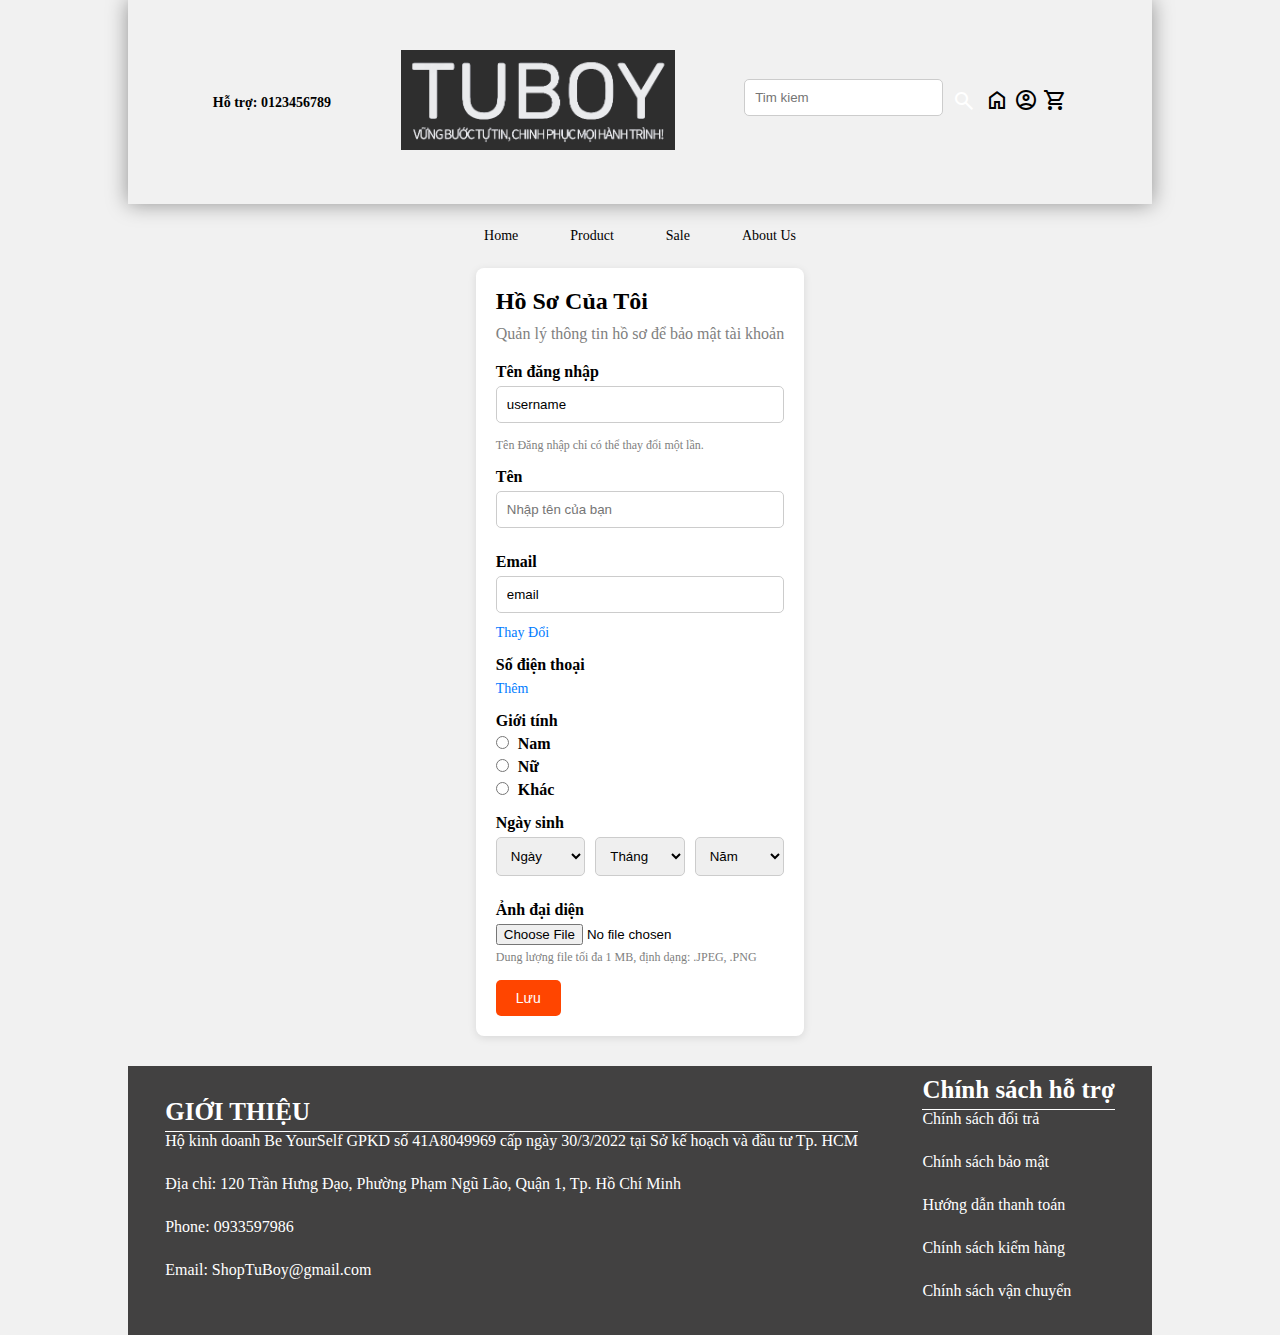
<file: front-end/profile.html>
<!DOCTYPE html>
<html lang="vi">
<head>
    <meta charset="UTF-8">
    <meta name="viewport" content="width=device-width, initial-scale=1.0">
    <title>Profile</title>
    <link rel="stylesheet" href="../css/profile.css">
    <link
    href="https://fonts.googleapis.com/css2?family=Material+Symbols+Outlined"
    rel="stylesheet"
  />
</head>
<body>
    <header>
        <!-- Đây là header gồm: sdt hỗ trợ, logo, tìm kiếm, yêu thích -->
        <div class="box">
          <div class="help"><a href="#">Hỗ trợ: 0123456789</a></div>
          <div class="logo">
            <a href="./index.html"><img src="../imgs/logoTUBOY.jpg" alt=""></a>
          </div>
          <div class="extention">
            <div class="search">
              <input type="text" name="" id="searching" placeholder="Tim kiem" />
              <button type="submit" class="btn">
                <span class="material-symbols-outlined">Search</span>
              </button>
            </div>
            <a href="../index.html"
              ><span class="material-symbols-outlined">Home</span></a
            >
            <a href="./front-end/login.html"
              ><span class="material-symbols-outlined"> Account_circle </span></a
            >
            <a href="#"
              ><span class="material-symbols-outlined">
                shopping_cart
                </span></a
            >
          </div>
        </div>
      </header>
      <!-- Đây là menu -->
      <div class="sidebar">
        <div class="navbar">
          <ul>
            <li><a href="#">Home</a></li>
            <li class="product">
              <a href="" class="drop-nav">Product</a>
              <div class="product-content">
                <a href="#">Giày Nam</a>
                <a href="#">Giày Nữ</a>
                <a href="#">Giày Thể thao</a>
              </div>
            </li>
            <li><a href="">Sale</a></li>
            <li><a href="">About Us</a></li>
          </ul>
        </div>
      </div>
    <main>
        <div class="profile-container">
            <h2>Hồ Sơ Của Tôi</h2>
            <p>Quản lý thông tin hồ sơ để bảo mật tài khoản</p>
            <form action="#" method="post" enctype="multipart/form-data">
                <div class="form-group">
                    <label for="username">Tên đăng nhập</label>
                    <input type="text" id="username" value="username" readonly>
                    <small>Tên Đăng nhập chỉ có thể thay đổi một lần.</small>
                </div>
    
                <div class="form-group">
                    <label for="name">Tên</label>
                    <input type="text" id="name" placeholder="Nhập tên của bạn">
                </div>
    
                <div class="form-group">
                    <label for="email">Email</label>
                    <input type="email" id="email" value="email" readonly>
                    <a href="#">Thay Đổi</a>
                </div>
    
                <div class="form-group">
                    <label for="phone">Số điện thoại</label>
                    <a href="#">Thêm</a>
                </div>
    
                <div class="form-group">
                    <label>Giới tính</label>
                    <label><input type="radio" name="gender" value="male"> Nam</label>
                    <label><input type="radio" name="gender" value="female"> Nữ</label>
                    <label><input type="radio" name="gender" value="other"> Khác</label>
                </div>
    
                <div class="form-group">
                    <label>Ngày sinh</label>
                    <div class="birthday-select">
                        <select>
                            <option>Ngày</option>
                        </select>
                        <select>
                            <option>Tháng</option>
                        </select>
                        <select>
                            <option>Năm</option>
                        </select>
                    </div>
                </div>
    
                <div class="form-group">
                    <label>Ảnh đại diện</label>
                    <input type="file" accept=".jpg, .jpeg, .png">
                    <small>Dung lượng file tối đa 1 MB, định dạng: .JPEG, .PNG</small>
                </div>
    
                <button type="submit">Lưu</button>
            </form>
        </div>
    </main>
    <footer>
        <div class="out">
            <div class="about">
                <h4>GIỚI THIỆU</h4>
                <div class="line2"></div>
                <p>Hộ kinh doanh Be YourSelf
                    GPKD số 41A8049969 cấp ngày 30/3/2022 tại Sở kế hoạch và đầu tư Tp. HCM</p>
                <p>Địa chỉ: 120 Trần Hưng Đạo, Phường Phạm Ngũ Lão, Quận 1, Tp. Hồ Chí Minh</p>
                <p>Phone: <span>0933597986</span></p>
                <p>Email: <span>ShopTuBoy@gmail.com</span></p>
            </div>
            <div class="chinhsach">
                
                <h4>Chính sách hỗ trợ</h4>
                <div class="line2"></div>
                <p>Chính sách đổi trả</p>
                <p>Chính sách bảo mật</p>
                <p>Hướng dẫn thanh toán</p>
                <p>Chính sách kiểm hàng</p>
                <p>Chính sách vận chuyển</p>
            </div>
        </div>
    </footer>
</body>
</html>
</file>
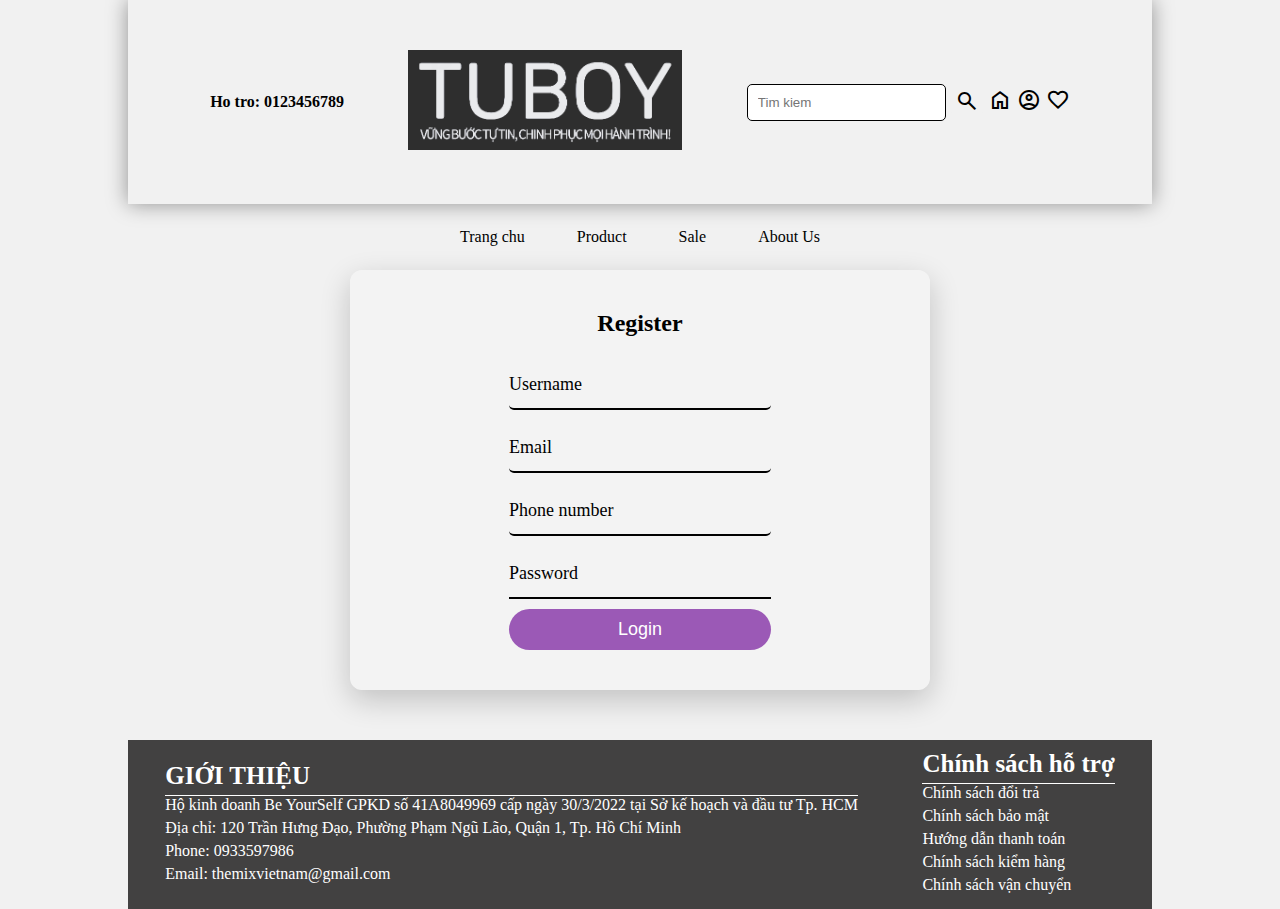
<file: front-end/register.html>
<!DOCTYPE html>
<html lang="en">
  <head>
    <meta charset="UTF-8" />
    <meta name="viewport" content="width=device-width, initial-scale=1.0" />
    <title>Register</title>
    <link
      href="https://fonts.googleapis.com/css2?family=Material+Symbols+Outlined"
      rel="stylesheet"
    />
    <link rel="stylesheet" href="../css/login.css" />
  </head>
  <body>
    <header>
      <!-- Đây là header gồm: sdt hỗ trợ, logo, tìm kiếm, yêu thích -->
      <div class="box">
        <div class="help"><a href="#">Ho tro: 0123456789</a></div>
        <div class="logo">
          <a href="../index.html"
            ><img src="../imgs/logoTUBOY.jpg" alt="logo" />
          </a>
        </div>
        <div class="extention">
          <div class="search">
            <input type="text" name="" id="searching" placeholder="Tim kiem" />
            <button type="submit" class="btn">
              <span class="material-symbols-outlined">search</span>
            </button>
          </div>
          <a href="../index.html"
            ><span class="material-symbols-outlined">home</span></a
          >
          <a href="../front-end/login.html"
            ><span class="material-symbols-outlined"> account_circle </span></a
          >
          <a href="#"
            ><span class="material-symbols-outlined">favorite</span></a
          >
        </div>
      </div>
    </header>
    <!-- Đây là menu -->
    <div class="sidebar">
      <div class="navbar">
        <ul>
          <li><a href="#">Trang chu</a></li>
          <li class="product">
            <a href="" class="drop-nav">Product</a>
            <div class="product-content">
              <a href="#">sp 1</a>
              <a href="#">sp 2</a>
              <a href="#">sp 3</a>
            </div>
          </li>
          <li><a href="">Sale</a></li>
          <li><a href="">About Us</a></li>
        </ul>
      </div>
    </div>
    <main>
      <div class="login-container">
        <form class="login-form" id="loginForm">
          <h2>Register</h2>
          <div class="input-box">
            <input type="text" id="username" required />
            <label>Username</label>
          </div>
          <div class="input-box">
            <input type="text" id="email" required />
            <label>Email</label>
          </div>
          <div class="input-box">
            <input type="text" id="phone" required />
            <label>Phone number</label>
          </div>
          <div class="input-box">
            <input type="password" id="password" required />
            <label>Password</label>
          </div>
          <button type="submit" class="login-btn">Login</button>
          <p id="error-message" class="error-message"></p>
        </form>
      </div>
    </main>
    <footer>
      <div class="out">
        <div class="about">
          <h4>GIỚI THIỆU</h4>
          <div class="line2"></div>
          <p>
            Hộ kinh doanh Be YourSelf GPKD số 41A8049969 cấp ngày 30/3/2022 tại
            Sở kế hoạch và đầu tư Tp. HCM
          </p>
          <p>
            Địa chỉ: 120 Trần Hưng Đạo, Phường Phạm Ngũ Lão, Quận 1, Tp. Hồ Chí
            Minh
          </p>
          <p>Phone: <span>0933597986</span></p>
          <p>Email: <span>themixvietnam@gmail.com</span></p>
        </div>
        <div class="chinhsach">
          <h4>Chính sách hỗ trợ</h4>
          <div class="line2"></div>
          <p>Chính sách đổi trả</p>
          <p>Chính sách bảo mật</p>
          <p>Hướng dẫn thanh toán</p>
          <p>Chính sách kiểm hàng</p>
          <p>Chính sách vận chuyển</p>
        </div>
      </div>
    </footer>
  </body>
</html>
</file>
<file: css/index.css>
* {
  padding: 0;
  margin: 0;
  box-sizing: border-box;
}

body {
  display: grid;
  grid-template-areas:
    "header" "header" "header"
    "sidebar" "sidebar" "sidebar"
    "main" "main" "main"
    "footer" "footer" "footer";
  gap: 20px;
  grid-template-columns: repeat(3, 1fr);
  grid-template-rows: auto;
  column-gap: 4px;
  row-gap: 4px;
  /* margin-left: 10px;
  margin-right: 10px; */
  display: inline;
  background-color: #f1f1f1;
}

header {
  /* background-color: rebeccapurple; */
  grid-area: header;
  margin-left: 10%;
  margin-right: 10%;
}

main {
  display: grid;
  grid-area: main;
  place-items: center;
  margin-left: 10%;
  margin-right: 10%;
  background-color: #f1f1f1;
}

footer {
  background-color: rgb(66, 65, 65);
  grid-area: footer;
  margin-left: 10%;
  margin-right: 10%;
}

.box {
  display: flex;
  justify-content: space-around;
  align-items: center;
  padding: 50px;
  box-shadow: 0 0 20px rgba(0, 0, 0, 0.4);
}

.box img {
  height: 100px;
  /* width: 500px; */
}

.extention {
  display: flex;
  justify-content: space-between;
  align-items: center;
  gap: 5px;
}

.search {
  display: flex;
  justify-content: space-between;
  align-items: center;
  gap: 5px;
}

input[type="text"] {
  width: 100%;
  padding: 10px;
  border-radius: 5px;
  border: 1px solid #000;
}

.btn {
  padding: 4px;
  border-radius: 10px;
  background-color: #f1f1f1;
  border: 1px none #000;
}

.btn:hover {
  background-color: rgb(34, 55, 58);
  color: white;
}

.box a {
  font-weight: bold;
  text-decoration: none;
  color: #000;
}

.sidebar {
  /* background-color: lightgreen; */
  grid-area: sidebar;
  display: flex;
  flex-direction: column-reverse;
  /* justify-content: space-between; */
  align-items: center;
}

.navbar {
  display: flex;
  justify-content: space-between;
  align-items: flex-start;
}

ul {
  list-style-type: none;
  margin: 0;
  padding: 0;
  overflow: hidden;
  color: #000;
  /* background-color: #333; */
}

li {
  float: left;
  /* border: 1px solid #8e98e9; */
  border-radius: 5px;
  margin: 5px;
  padding: 5px;
}

li a,
.drop-nav {
  display: inline-block;
  color: #333;
  text-align: center;
  padding: 14px 16px;
  text-decoration: none;
  color: #000;
}

li a:hover,
.product:hover .drop-nav {
  background-color: rgba(127, 218, 109, 0.5);
  color: white;
}

li.product {
  display: inline-block;
}

.product-content {
  display: none;
  position: absolute;
  background-color: #f9f9f9;
  min-width: 160px;
  box-shadow: 0px 8px 16px 0px rgba(0, 0, 0, 0.2);
  z-index: 1;
}

.product-content a {
  color: black;
  padding: 12px 16px;
  text-decoration: none;
  display: block;
  text-align: left;
}

.product-content a:hover {
  background-color: rgba(127, 218, 109, 0.5);
}

.product:hover .product-content {
  display: block;
}

.banner {
  display: grid;
  place-items: center;
  width: 100%;
  height: 100%;
  position: relative;
}

.slideshow-container {
  width: 100%;
  height: 100%;
}

.mySlides {
  display: none;
  height: 100%;
}

.mySlides img {
  width: 100%;
  height: auto;
  object-fit: cover;
}

.benefits {
  display: flex;
  justify-content: space-around;
  align-items: center;
  gap: 20px;
  margin-top: 20px;
  margin-bottom: 20px;
}

.benefit {
  display: inline-block;
  text-align: center;
  gap: 5px;
}

.benefit>.material-symbols-outlined {
  font-size: 40px;
}

.benefit>h3 {
  font-size: 20px;
}

.benefit>p {
  font-size: 15px;
  color: #696767;
}

/* .benefit > a {
  text-decoration: none;
  color: #000;
} */



.product-grid {
  display: grid;
  grid-template-columns: repeat(5, 1fr);
  grid-template-rows: auto;
  gap: 20px;
  height: auto;
}



.sale-titles {
  padding: 15px;
  position: relative;
  animation: change-color 2s infinite;
}

@keyframes change-color {
  0% {
    color: red;
  }

  50% {
    color: green;
  }

  100% {
    color: green;
  }
}

.product-card {
  display: inline;
  /* text-align: center; */
  /* gap: 5px; */
  padding-left: 10px;
  border: 1px solid #000;
  box-shadow: 0 0 20px rgba(0, 0, 0, 0.4);

}

.product-card img {
  width: 100%;
  height: 50%;
  object-fit: cover;
  border-radius: 10px;
  transition: all ease-in-out 0.3s;
  /* padding-bottom: 15px; */
}

.product-card img:hover {
  transform: scale(1.1);
}

.sale-badge {
  font-size: 30px;
  color: red;
  font-weight: bold;
}

.name-brand {
  font-size: 20px;
  font-weight: bold;
}

.brand {
  font-size: 15px;
  color: #696767;
}

.total-price {
  gap: 10px;
}

.price {
  font-size: 20px;
  font-weight: bold;
}

.old-price {
  font-size: 15px;
  color: #696767;
  text-decoration: line-through;
}

.add-see {
  display: flex;
  justify-content: space-between;
  align-items: center;
  gap: 5px;
  padding: 10px;
}

.add-to-cart {
  padding: 10px;
  border-radius: 10px;
  background-color: #f1f1f1;
  border: 1px solid #000;
  cursor: pointer;
  display: inline-flex;
  justify-content: center;
  align-items: center;
  background-color: red;
  color: white;
  transition: all ease-in-out 0.3s;
}

.add-to-cart:hover {
  background-color: red;
  color: white;
  transform: scale(1.1);
}

.see-detail {
  padding: 10px;
  border-radius: 10px;
  background-color: #f1f1f1;
  border: 1px solid #000;
  cursor: pointer;
  display: inline-flex;
  justify-content: center;
  align-items: center;
  background-color: green;
  color: white;
  transition: all ease-in-out 0.3s;
}

.see-detail:hover {
  background-color: green;
  color: white;
  transform: scale(1.1);
}

.out-of-stock {
  padding: 10px;
  border-radius: 10px;
  background-color: red;
  border: 1px solid red;
  cursor: pointer;
  display: inline-flex;
  justify-content: center;
  align-items: center;
  background-color: red;
  color: white;

}

.out-of-stock:hover {
  animation: change-status 0.5s infinite;
  transition: all ease-in-out 0.3s;
  transform: scale(1.5);
}

@keyframes change-status {
  0% {
    background-color: red;
    transform: translate(0, 0) rotate(15deg);
  }

  50% {
    background-color: red;
    transform: translate(0, 0) rotate(-15deg);
  }

  100% {
    background-color: red;
    transform: translate(0, 0) rotate(15deg);
  }
}

.see-all {
  margin: 15px;
}

.see-all a {
  text-decoration: none;
}

.seeAll {
  display: flex;
  justify-content: center;
  align-items: center;
  padding: 10px 20px;
  margin: auto;
  border-radius: 10px;
  font-size: 20px;
  color: #000;
  background-color: aquamarine;
  transition: all ease-in-out 0.4s;
}

.seeAll:hover {
  transform: scale(1.2);
}

.line {
  width: 100%;
  height: 1px;
  background-color: #000000;
  margin: 5px;
}

.out {
  display: flex;
  gap: 10px;
  justify-content: space-around;
  align-items: center;
  padding: 10px;
  /* margin: 10px; */
}

.about {
  display: inline-block;
  justify-content: start;
  align-items: center;

}

.about h4 {
  color: white;
  font-size: 25px;
  padding-bottom: 5px;
}

.about p {
  gap: 5px;
  color: white;
  padding-bottom: 5px;
}

.chinhsach {
  display: inline-block;
  justify-content: start;
  align-items: center;
  gap: 15px
}

.chinhsach h4 {
  color: white;
  font-size: 25px;
  padding-bottom: 5px;
}

.chinhsach p {
  gap: 5px;
  color: white;
  padding-bottom: 5px;
}

.line2 {
  width: 100%;
  height: 1px;
  background-color: #ffffff;

}

.hot-product-card {
  display: inline;
  /* text-align: center; */
  /* gap: 5px; */
  padding-left: 10px;
  border: 1px solid #000;
  box-shadow: 0 0 20px rgba(0, 0, 0, 0.4);

}

.hot-product-card img {
  width: 100%;
  height: 50%;
  object-fit: cover;
  border-radius: 10px;
  transition: all ease-in-out 0.3s;
  /* padding-bottom: 15px; */
}

.hot-product-card img:hover {
  transform: scale(1.1);
}

.hot-product-grid {
  display: grid;
  grid-template-columns: repeat(5, 1fr);
  grid-template-rows: auto;
  gap: 20px;
  height: auto;
}

.title-product {
  padding: 15px;
  position: relative;
  animation: change-color 2s infinite;
}

.hot-title {
  padding-bottom: 15px;
  margin: 15px;
  color: #696767;
  display: flex;
  justify-content: space-around;

}
.line-text{
  display: flex;
  justify-content: space-around;
  align-items: center;
  text-align: center;
  /* gap:55px; */
  width: 100%;
}
.inline{
  display: inline-block;
  
}
</file>
<file: css/cartegory.css>
* {
    padding: 0;
    margin: 0;
    box-sizing: border-box;
  }
  
  body {
    display: grid;
    grid-template-areas:
      "header" "header" "header"
      "sidebar" "sidebar" "sidebar"
      "main" "main" "main"
      "footer" "footer" "footer";
    gap: 20px;
    grid-template-columns: repeat(3, 1fr);
    grid-template-rows: auto;
    column-gap: 4px;
    row-gap: 4px;
    /* margin-left: 10px;
    margin-right: 10px; */
    display: inline;
    background-color: #f1f1f1;
  }
  
  header {
    /* background-color: rebeccapurple; */
    grid-area: header;
    margin-left: 10%;
    margin-right: 10%;
  }
  
  main {
    display: grid;
    grid-area: main;
    place-items: center;
    margin-left: 10%;
    margin-right: 10%;
    background-color: #f1f1f1;
    margin-bottom: 30px;
  }
  
  footer {
    background-color: rgb(66, 65, 65);
    grid-area: footer;
    margin-left: 10%;
    margin-right: 10%;
  }
  
  .box {
    display: flex;
    justify-content: space-around;
    align-items: center;
    padding: 50px;
    box-shadow: 0 0 20px rgba(0, 0, 0, 0.4);
  }
  
  .box img {
    height: 100px;
    /* width: 500px; */
  }
  
  .extention {
    display: flex;
    justify-content: space-between;
    align-items: center;
    gap: 5px;
  }
  
  .search {
    display: flex;
    justify-content: space-between;
    align-items: center;
    gap: 5px;
  }
  
  input[type="text"] {
    width: 100%;
    padding: 10px;
    border-radius: 5px;
    border: 1px solid #000;
  }
  
  .btn {
    padding: 4px;
    border-radius: 10px;
    background-color: #f1f1f1;
    border: 1px none #000;
  }
  
  .btn:hover {
    background-color: rgb(34, 55, 58);
    color: white;
  }
  
  .box a {
    font-weight: bold;
    text-decoration: none;
    color: #000;
  }
  
  .sidebar {
    /* background-color: lightgreen; */
    grid-area: sidebar;
    display: flex;
    flex-direction: column-reverse;
    /* justify-content: space-between; */
    align-items: center;
  }
  
  .navbar {
    display: flex;
    justify-content: space-between;
    align-items: flex-start;
  }
  
  ul {
    list-style-type: none;
    margin: 0;
    padding: 0;
    overflow: hidden;
    color: #000;
    /* background-color: #333; */
  }
  
  li {
    float: left;
    /* border: 1px solid #8e98e9; */
    border-radius: 5px;
    margin: 5px;
    padding: 5px;
  }
  
  li a,
  .drop-nav {
    display: inline-block;
    color: #333;
    text-align: center;
    padding: 14px 16px;
    text-decoration: none;
    color: #000;
  }
  

  li a:hover,
  .product:hover .drop-nav {
    background-color: rgba(127, 218, 109, 0.5);
    color: white;
  }
  
  li.product {
    display: inline-block;
  }
  
  .product-content {
    display: none;
    position: absolute;
    background-color: #f9f9f9;
    min-width: 160px;
    box-shadow: 0px 8px 16px 0px rgba(0, 0, 0, 0.2);
    z-index: 1;
  }
  
  .product-content a {
    color: black;
    padding: 12px 16px;
    text-decoration: none;
    display: block;
    text-align: left;
  }
  
  .product-content a:hover {
    background-color: rgba(127, 218, 109, 0.5);
  }
  
  .product:hover .product-content {
    display: block;
  }
  .out {
    display: flex;
    gap: 10px;
    justify-content: space-around;
    align-items: center;
    padding: 10px;
    /* margin: 10px; */
  }
  
  .about {
    display: inline-block;
    justify-content: start;
    align-items: center;
  
  }
  
  .about h4 {
    color: white;
    font-size: 25px;
    padding-bottom: 5px;
  }
  
  .about p {
    gap: 5px;
    color: white;
    padding-bottom: 5px;
  }
  
  .chinhsach {
    display: inline-block;
    justify-content: start;
    align-items: center;
    gap: 15px
  }
  
  .chinhsach h4 {
    color: white;
    font-size: 25px;
    padding-bottom: 5px;
  }
  
  .chinhsach p {
    gap: 5px;
    color: white;
    padding-bottom: 5px;
  }.line2 {
    width: 100%;
    height: 1px;
    background-color: #ffffff;
  
  }
  .cart-container {
    display: flex;
    justify-content: space-between;
    max-width: 1200px;
    margin: 0 auto;
}

.cart, .order-summary {
    background-color: white;
    padding: 20px;
    border-radius: 8px;
    box-shadow: 0 2px 8px rgba(0, 0, 0, 0.1);
}

.cart {
    flex: 2;
    margin-right: 20px;
}

.order-summary {
    flex: 1;
}

h2 {
    font-size: 24px;
    margin-bottom: 20px;
}

table {
    width: 100%;
    border-collapse: collapse;
    margin-bottom: 20px;
}

thead th {
    text-align: left;
    font-weight: bold;
    padding-bottom: 10px;
}

tbody td {
    padding: 10px 10px;
}

tbody td.product {
    display: flex;
    justify-content: space-around;
    align-items: center;

}

tbody td.product img {
    width: 100px;
    margin-right: 10px;
}

input[type="number"] {
    width: 50px;
    padding: 5px;
}

.remove a {
    background: none;
    border: none;
    cursor: pointer;
    color: #333;
}

.cart-buttons {
    display: flex;
    justify-content: space-between;
}

.cart-buttons button {
    padding: 10px 20px;
    border: none;
    background-color: #333;
    color: white;
    cursor: pointer;
    border-radius: 5px;
    font-size: 14px;
}

.cart-buttons button:hover {
    background-color: #555;
}

.order-summary h2 {
    margin-bottom: 10px;
}

.total {
    display: flex;
    justify-content: space-between;
    font-size: 18px;
    margin-bottom: 20px;
}

.total-amount {
    color: red;
    font-weight: bold;
}

.checkout-btn {
    width: 100%;
    padding: 15px;
    background-color: red;
    color: white;
    border: none;
    cursor: pointer;
    font-size: 16px;
    border-radius: 5px;
}

.checkout-btn:hover {
    background-color: darkred;
}
</file>
<file: css/login.css>
* {
    padding: 0;
    margin: 0;
    box-sizing: border-box;
}

body {
    display: grid;
    grid-template-areas:
        "header" "header" "header"
        "sidebar" "sidebar" "sidebar"
        "main" "main" "main"
        "footer" "footer" "footer";
    gap: 20px;
    grid-template-columns: repeat(3, 1fr);
    grid-template-rows: auto;
    column-gap: 4px;
    row-gap: 4px;
    /* margin-left: 10px;
    margin-right: 10px; */
    display: inline;
    background-color: #f1f1f1;
}

header {
    /* background-color: rebeccapurple; */
    grid-area: header;
    margin-left: 10%;
    margin-right: 10%;
}

footer {
    background-color: rgb(66, 65, 65);
    grid-area: footer;
    margin-left: 10%;
    margin-right: 10%;
}

.box {
    display: flex;
    justify-content: space-around;
    align-items: center;
    padding: 50px;
    box-shadow: 0 0 20px rgba(0, 0, 0, 0.4);
}

.box img {
    height: 100px;
    /* width: 500px; */
}

.extention {
    display: flex;
    justify-content: space-between;
    align-items: center;
    gap: 5px;
}

.search {
    display: flex;
    justify-content: space-between;
    align-items: center;
    gap: 5px;
}

input[type="text"] {
    width: 100%;
    padding: 10px;
    border-radius: 5px;
    border: 1px solid #000;
}

.btn {
    padding: 4px;
    border-radius: 10px;
    background-color: #f1f1f1;
    border: 1px none #000;
}

.btn:hover {
    background-color: rgb(34, 55, 58);
    color: white;
}

.box a {
    font-weight: bold;
    text-decoration: none;
    color: #000;
}

.sidebar {
    /* background-color: lightgreen; */
    grid-area: sidebar;
    display: flex;
    flex-direction: column-reverse;
    /* justify-content: space-between; */
    align-items: center;
}

.navbar {
    display: flex;
    justify-content: space-between;
    align-items: flex-start;
}

ul {
    list-style-type: none;
    margin: 0;
    padding: 0;
    overflow: hidden;
    color: #000;
    /* background-color: #333; */
}

li {
    float: left;
    /* border: 1px solid #8e98e9; */
    border-radius: 5px;
    margin: 5px;
    padding: 5px;
}

li a,
.drop-nav {
    display: inline-block;
    color: #333;
    text-align: center;
    padding: 14px 16px;
    text-decoration: none;
    color: #000;
}

li a:hover,
.product:hover .drop-nav {
    background-color: rgba(127, 218, 109, 0.5);
    color: white;
}

li.product {
    display: inline-block;
}

.product-content {
    display: none;
    position: absolute;
    background-color: #f9f9f9;
    min-width: 160px;
    box-shadow: 0px 8px 16px 0px rgba(0, 0, 0, 0.2);
    z-index: 1;
}

.product-content a {
    color: black;
    padding: 12px 16px;
    text-decoration: none;
    display: block;
    text-align: left;
}

.product-content a:hover {
    background-color: rgba(127, 218, 109, 0.5);
}

.product:hover .product-content {
    display: block;
}


.login-container {
    background-color: rgba(255, 255, 255, 0.2);
    /* backdrop-filter: blur(15px); */
    padding: 40px;
    border-radius: 12px;
    box-shadow: 0 10px 30px rgba(0, 0, 0, 0.2);
    display: flex;
    /* justify-content: space-between; */
    align-items: center;
    flex-direction: column-reverse;
    /* width: 50%; */
    margin-left: 350px;
    margin-right: 350px;
    margin-bottom: 50px;
}

.login-form h2 {
    color: black;
    text-align: center;
    margin-bottom: 20px;
}

.input-box {
    position: relative;
    margin-bottom: 10px;
}

.input-box input {
    width: 100%;
    padding: 15px;
    font-size: 18px;
    color: black;
    background: transparent;
    border: none;
    border-bottom: 2px solid black;
    outline: none;
    transition: all 0.3s;
}

.input-box label {
    position: absolute;
    top: 50%;
    left: 0;
    color: black;
    transform: translateY(-50%);
    font-size: 18px;
    pointer-events: none;
    transition: all 0.3s;
}

.input-box input:focus~label,
.input-box input:valid~label {
    top: -5px;
    font-size: 14px;
    color: #9b59b6;
}

.login-btn {
    width: 100%;
    padding: 10px;
    background-color: #9b59b6;
    border: none;
    border-radius: 25px;
    color: white;
    font-size: 18px;
    cursor: pointer;
    transition: background-color 0.3s;
}

.login-btn:hover {
    background-color: #71b7e6;
}

@keyframes fadeIn {
    from {
        opacity: 0;
        transform: scale(0.95);
    }

    to {
        opacity: 1;
        transform: scale(1);
    }
}

.login-container {
    animation: fadeIn 1s ease-in-out;
}

.register {
    padding-bottom: 5px;
}

.register a {
    text-decoration: none;
    color: #000;

}

.register a:hover {
    color: green;
}

.foget-password {
    padding-bottom: 5px;

}

.foget-password p:hover {
    color: rgb(229, 107, 62);
}

.out {
    display: flex;
    gap: 10px;
    justify-content: space-around;
    align-items: center;
    padding: 10px;
    /* margin: 10px; */
}

.about {
    display: inline-block;
    justify-content: start;
    align-items: center;

}

.about h4 {
    color: white;
    font-size: 25px;
    padding-bottom: 5px;
}

.about p {
    gap: 5px;
    color: white;
    padding-bottom: 5px;
}

.chinhsach {
    display: inline-block;
    justify-content: start;
    align-items: center;
    gap: 15px
}

.chinhsach h4 {
    color: white;
    font-size: 25px;
    padding-bottom: 5px;
}

.chinhsach p {
    gap: 5px;
    color: white;
    padding-bottom: 5px;
}

.line2 {
    width: 100%;
    height: 1px;
    background-color: #ffffff;

}

.hot-product-card {
    display: inline;
    /* text-align: center; */
    /* gap: 5px; */
    padding-left: 10px;
    border: 1px solid #000;
    box-shadow: 0 0 20px rgba(0, 0, 0, 0.4);

}

.hot-product-card img {
    width: 100%;
    height: 50%;
    object-fit: cover;
    border-radius: 10px;
    transition: all ease-in-out 0.3s;
    /* padding-bottom: 15px; */
}

.hot-product-card img:hover {
    transform: scale(1.1);
}

.hot-product-grid {
    display: grid;
    grid-template-columns: repeat(5, 1fr);
    grid-template-rows: auto;
    gap: 20px;
    height: auto;
}

.title-product {
    padding: 15px;
    position: relative;
    animation: change-color 2s infinite;
}

.hot-title {
    padding-bottom: 15px;
    margin: 15px;
    color: #696767;
    display: flex;
    justify-content: space-around;

}

.line-text {
    display: flex;
    justify-content: space-around;
    align-items: center;
    text-align: center;
    /* gap:55px; */
    width: 100%;
}

.inline {
    display: inline-block;

}
</file>
<file: css/product-detail.css>
* {
    padding: 0;
    margin: 0;
    box-sizing: border-box;
}

body {
    display: grid;
    grid-template-areas:
        "header" "header" "header"
        "sidebar" "sidebar" "sidebar"
        "main" "main" "main"
        "footer" "footer" "footer";
    gap: 20px;
    grid-template-columns: repeat(3, 1fr);
    grid-template-rows: auto;
    column-gap: 4px;
    row-gap: 4px;
    /* margin-left: 10px;
    margin-right: 10px; */
    display: inline;
    background-color: #f1f1f1;
}

header {
    /* background-color: rebeccapurple; */
    grid-area: header;
    margin-left: 10%;
    margin-right: 10%;
}

main {
    display: grid;
    grid-area: main;
    place-items: center;
    margin-left: 10%;
    margin-right: 10%;
    background-color: #f1f1f1;

}

footer {
    background-color: rgb(66, 65, 65);
    grid-area: footer;
    margin-left: 10%;
    margin-right: 10%;
}

.box {
    display: flex;
    justify-content: space-around;
    align-items: center;
    padding: 50px;
    box-shadow: 0 0 20px rgba(0, 0, 0, 0.4);
}

.box img {
    height: 100px;
    /* width: 500px; */
}

.extention {
    display: flex;
    justify-content: space-between;
    align-items: center;
    gap: 5px;
}

.search {
    display: flex;
    justify-content: space-between;
    align-items: center;
    gap: 5px;
}

input[type="text"] {
    width: 100%;
    padding: 10px;
    border-radius: 5px;
    border: 1px solid #000;
}

.btn {
    padding: 4px;
    border-radius: 10px;
    background-color: #f1f1f1;
    border: 1px none #000;
}

.btn:hover {
    background-color: rgb(34, 55, 58);
    color: white;
}

.box a {
    font-weight: bold;
    text-decoration: none;
    color: #000;
}

.sidebar {
    /* background-color: lightgreen; */
    grid-area: sidebar;
    display: flex;
    flex-direction: column-reverse;
    /* justify-content: space-between; */
    align-items: center;
}

.navbar {
    display: flex;
    justify-content: space-between;
    align-items: flex-start;
}

ul {
    list-style-type: none;
    margin: 0;
    padding: 0;
    overflow: hidden;
    color: #000;
    /* background-color: #333; */
}

li {
    float: left;
    /* border: 1px solid #8e98e9; */
    border-radius: 5px;
    margin: 5px;
    padding: 5px;
}

li a,
.drop-nav {
    display: inline-block;
    color: #333;
    text-align: center;
    padding: 14px 16px;
    text-decoration: none;
    color: #000;
}

li a:hover,
.product:hover .drop-nav {
    background-color: rgba(127, 218, 109, 0.5);
    color: white;
}

li.product {
    display: inline-block;
}

.product-content {
    display: none;
    position: absolute;
    background-color: #f9f9f9;
    min-width: 160px;
    box-shadow: 0px 8px 16px 0px rgba(0, 0, 0, 0.2);
    z-index: 1;
}

.product-content a {
    color: black;
    padding: 12px 16px;
    text-decoration: none;
    display: block;
    text-align: left;
}

.product-content a:hover {
    background-color: rgba(127, 218, 109, 0.5);
}

.product:hover .product-content {
    display: block;
}

.container {
    display: inline-block;
    max-width: 100%;
    background-color: white;
    box-shadow: 0 0 15px rgba(0, 0, 0, 0.1);
    padding: 20px;
    border-radius: 10px;
    margin: 20px;
}

.product-details {
    display: flex;
    gap: 20px;
}

.product-image img {
    width: 350px;
    height: auto;
    border: 1px solid #ddd;
    margin-right: 50px;
}

.zoom-container {
    width: 350px;
    height: 350px;
    overflow: hidden;
    position: relative;
    border: 1px solid #ddd;
}

.zoom-container img {
    width: 100%;
    height: auto;
    transition: transform 0.3s ease;
}

.zoom-container:hover img {
    transform: scale(1.5);
}

.zoom-result {
    width: 500px;
    height: 500px;
    border: 1px solid #ddd;
    position: absolute;
    left: 370px;
    top: 0;
    background-repeat: no-repeat;
    display: none;
}

.product-info h1 {
    font-size: 24px;
    margin-bottom: 10px;
}

.total-price {
    gap: 10px;
}

.price {
    font-size: 20px;
    font-weight: bold;
}

.old-price {
    font-size: 15px;
    color: #696767;
    text-decoration: line-through;
}

.sizes {
    margin-bottom: 20px;
}

.size-options button {
    margin-right: 10px;
}

.add-see {
    display: flex;
    justify-content: start;
    align-items: center;
    gap: 5px;
    padding: 10px;
}

.add-to-cart {
    padding: 10px;
    border-radius: 10px;
    background-color: #f1f1f1;
    border: 1px solid #000;
    cursor: pointer;
    display: inline-flex;
    justify-content: center;
    align-items: center;
    background-color: red;
    color: white;
    transition: all ease-in-out 0.3s;
}

.add-to-cart:hover {
    background-color: red;
    color: white;
    transform: scale(1.1);
}

.see-detail {
    padding: 10px;
    border-radius: 10px;
    background-color: #f1f1f1;
    border: 1px solid #000;
    cursor: pointer;
    display: inline-flex;
    justify-content: center;
    align-items: center;
    background-color: green;
    color: white;
    transition: all ease-in-out 0.3s;
}

.see-detail:hover {
    background-color: green;
    color: white;
    transform: scale(1.1);
}

.product-description {
    margin-top: 20px;
}

.product-description h2 {
    font-size: 22px;
    margin-bottom: 10px;
}

.product-description img {
    margin-top: 20px;
    width: 100%;
}

/* Related Products */
.related-products {
    margin-left: 20px;
}

.related-products h3 {
    font-size: 20px;
    margin-bottom: 10px;
}

.related-products ul {
    list-style: none;
}

.related-products ul li {
    margin-bottom: 10px;
}

.introduction-product {
    display: inline-block;
    /* justify-content: center; */
}

.name-product {
    font-size: 40px;
}

.out {
    display: flex;
    gap: 10px;
    justify-content: space-around;
    align-items: center;
    padding: 10px;
    /* margin: 10px; */
}

.about {
    display: inline-block;
    justify-content: start;
    align-items: center;

}

.about h4 {
    color: white;
    font-size: 25px;
    padding-bottom: 5px;
}

.about p {
    gap: 5px;
    color: white;
    padding-bottom: 5px;
}

.chinhsach {
    display: inline-block;
    justify-content: start;
    align-items: center;
    gap: 15px
}

.chinhsach h4 {
    color: white;
    font-size: 25px;
    padding-bottom: 5px;
}

.chinhsach p {
    gap: 5px;
    color: white;
    padding-bottom: 5px;
}

.line2 {
    width: 100%;
    height: 1px;
    background-color: #ffffff;

}

.hot-product-card {
    display: inline;
    /* text-align: center; */
    /* gap: 5px; */
    padding-left: 10px;
    border: 1px solid #000;
    box-shadow: 0 0 20px rgba(0, 0, 0, 0.4);

}

.hot-product-card img {
    width: 100%;
    height: 50%;
    object-fit: cover;
    border-radius: 10px;
    transition: all ease-in-out 0.3s;
    /* padding-bottom: 15px; */
}

.hot-product-card img:hover {
    transform: scale(1.1);
}

.hot-product-grid {
    display: grid;
    grid-template-columns: repeat(5, 1fr);
    grid-template-rows: auto;
    gap: 20px;
    height: auto;
}

.title-product {
    padding: 15px;
    position: relative;
    animation: change-color 2s infinite;
}

.hot-title {
    padding-bottom: 15px;
    margin: 15px;
    color: #696767;
    display: flex;
    justify-content: space-around;

}

.line-text {
    display: flex;
    justify-content: space-around;
    align-items: center;
    text-align: center;
    /* gap:55px; */
    width: 100%;
}

.inline {
    display: inline-block;

}
</file>
<file: css/allProduct.css>
* {
    padding: 0;
    margin: 0;
    box-sizing: border-box;
}

body {
    display: grid;
    grid-template-areas:
        "header" "header" "header"
        "sidebar" "sidebar" "sidebar"
        "main" "main" "main"
        "footer" "footer" "footer";
    gap: 20px;
    grid-template-columns: repeat(3, 1fr);
    grid-template-rows: auto;
    column-gap: 4px;
    row-gap: 4px;
    /* margin-left: 10px;
    margin-right: 10px; */
    display: inline;
    background-color: #f1f1f1;
}

header {
    /* background-color: rebeccapurple; */
    grid-area: header;
    margin-left: 10%;
    margin-right: 10%;
}

main {
    display: grid;
    grid-area: main;
    place-items: center;
    margin-left: 10%;
    margin-right: 10%;
    background-color: #f1f1f1;
    grid-template-areas: "filter" "all-product" "all-product";
    gap: 20px;
    grid-template-columns: repeat(3, 1fr);
    grid-template-rows: auto;
  }

  
  .filter{
    grid-area: filter;
    display: inline-block;
    justify-content: center;
    align-items: center;
    
  }
  .hot-product-card {
    display: inline;
    /* text-align: center; */
    /* gap: 5px; */
    padding-left: 10px;
    border: 1px solid #000;
    box-shadow: 0 0 20px rgba(0, 0, 0, 0.4);
  
  }
  
  .hot-product-card img {
    width: 100%;
    height: 50%;
    object-fit: cover;
    border-radius: 10px;
    transition: all ease-in-out 0.3s;
    /* padding-bottom: 15px; */
  }
  
  .hot-product-card img:hover {
    transform: scale(1.1);
  }
  
  .hot-product-grid {
    display: grid;
    grid-template-columns: repeat(5, 1fr);
    grid-template-rows: auto;
    gap: 20px;
    height: auto;
  }
  
  .title-product {
    padding: 15px;
    position: relative;
    animation: change-color 2s infinite;
  }
  
  .hot-title {
    padding-bottom: 15px;
    margin: 15px;
    color: #696767;
    display: flex;
    justify-content: space-around;
  
  }
  .product-card {
    display: inline;
    /* text-align: center; */
    /* gap: 5px; */
    padding-left: 10px;
    border: 1px solid #000;
    box-shadow: 0 0 20px rgba(0, 0, 0, 0.4);
  
  }
  
  .product-card img {
    width: 100%;
    height: 50%;
    object-fit: cover;
    border-radius: 10px;
    transition: all ease-in-out 0.3s;
    /* padding-bottom: 15px; */
  }
  
  .product-card img:hover {
    transform: scale(1.1);
  }
  
  .sale-badge {
    font-size: 30px;
    color: red;
    font-weight: bold;
  }
  
  .name-brand {
    font-size: 20px;
    font-weight: bold;
  }
  
  .brand {
    font-size: 15px;
    color: #696767;
  }
  
  .total-price {
    gap: 10px;
  }
  
  .price {
    font-size: 20px;
    font-weight: bold;
  }
  
  .old-price {
    font-size: 15px;
    color: #696767;
    text-decoration: line-through;
  }
  
  .add-see {
    display: flex;
    justify-content: space-between;
    align-items: center;
    gap: 5px;
    padding: 10px;
  }
  
  .add-to-cart {
    padding: 10px;
    border-radius: 10px;
    background-color: #f1f1f1;
    border: 1px solid #000;
    cursor: pointer;
    display: inline-flex;
    justify-content: center;
    align-items: center;
    background-color: red;
    color: white;
    transition: all ease-in-out 0.3s;
  }
  
  .add-to-cart:hover {
    background-color: red;
    color: white;
    transform: scale(1.1);
  }
  
  .see-detail {
    padding: 10px;
    border-radius: 10px;
    background-color: #f1f1f1;
    border: 1px solid #000;
    cursor: pointer;
    display: inline-flex;
    justify-content: center;
    align-items: center;
    background-color: green;
    color: white;
    transition: all ease-in-out 0.3s;
  }
  
  .see-detail:hover {
    background-color: green;
    color: white;
    transform: scale(1.1);
  }
  
  .out-of-stock {
    padding: 10px;
    border-radius: 10px;
    background-color: red;
    border: 1px solid red;
    cursor: pointer;
    display: inline-flex;
    justify-content: center;
    align-items: center;
    background-color: red;
    color: white;
  
  }
  
  .out-of-stock:hover {
    animation: change-status 0.5s infinite;
    transition: all ease-in-out 0.3s;
    transform: scale(1.5);
  }
  
  @keyframes change-status {
    0% {
      background-color: red;
      transform: translate(0, 0) rotate(15deg);
    }
  
    50% {
      background-color: red;
      transform: translate(0, 0) rotate(-15deg);
    }
  
    100% {
      background-color: red;
      transform: translate(0, 0) rotate(15deg);
    }
  }

footer {
    background-color: rgb(66, 65, 65);
    grid-area: footer;
    margin-left: 10%;
    margin-right: 10%;
}

.box {
    display: flex;
    justify-content: space-around;
    align-items: center;
    padding: 50px;
    box-shadow: 0 0 20px rgba(0, 0, 0, 0.4);
}

.box img {
    height: 100px;
    /* width: 500px; */
}

.extention {
    display: flex;
    justify-content: space-between;
    align-items: center;
    gap: 5px;
}

.search {
    display: flex;
    justify-content: space-between;
    align-items: center;
    gap: 5px;
}

input[type="text"] {
    width: 100%;
    padding: 10px;
    border-radius: 5px;
    border: 1px solid #000;
}

.btn {
    padding: 4px;
    border-radius: 10px;
    background-color: #f1f1f1;
    border: 1px none #000;
}

.btn:hover {
    background-color: rgb(34, 55, 58);
    color: white;
}

.box a {
    font-weight: bold;
    text-decoration: none;
    color: #000;
}

.sidebar {
    /* background-color: lightgreen; */
    grid-area: sidebar;
    display: flex;
    flex-direction: column-reverse;
    /* justify-content: space-between; */
    align-items: center;
}

.navbar {
    display: flex;
    justify-content: space-between;
    align-items: flex-start;
}

ul {
    list-style-type: none;
    margin: 0;
    padding: 0;
    overflow: hidden;
    color: #000;
    /* background-color: #333; */
}

li {
    float: left;
    /* border: 1px solid #8e98e9; */
    border-radius: 5px;
    margin: 5px;
    padding: 5px;
}

li a,
.drop-nav {
    display: inline-block;
    color: #333;
    text-align: center;
    padding: 14px 16px;
    text-decoration: none;
    color: #000;
}

li a:hover,
.product:hover .drop-nav {
    background-color: rgba(127, 218, 109, 0.5);
    color: white;
}li.product {
    display: inline-block;
}

.product-content {
    display: none;
    position: absolute;
    background-color: #f9f9f9;
    min-width: 160px;
    box-shadow: 0px 8px 16px 0px rgba(0, 0, 0, 0.2);
    z-index: 1;
}

.product-content a {
    color: black;
    padding: 12px 16px;
    text-decoration: none;
    display: block;
    text-align: left;
}

.product-content a:hover {
    background-color: rgba(127, 218, 109, 0.5);
}

.product:hover .product-content {
    display: block;
}
</file>
<file: css/profile.css>
* {
    padding: 0;
    margin: 0;
    box-sizing: border-box;
  }
  
  body {
    display: grid;
    grid-template-areas:
      "header" "header" "header"
      "sidebar" "sidebar" "sidebar"
      "main" "main" "main"
      "footer" "footer" "footer";
    gap: 20px;
    grid-template-columns: repeat(3, 1fr);
    grid-template-rows: auto;
    column-gap: 4px;
    row-gap: 4px;
    /* margin-left: 10px;
    margin-right: 10px; */
    display: inline;
    background-color: #f1f1f1;
    padding-bottom: 30px;
  }
  
  header {
    /* background-color: rebeccapurple; */
    grid-area: header;
    margin-left: 10%;
    margin-right: 10%;
  }
  
  main {
    display: grid;
    grid-area: main;
    place-items: center;
    margin-left: 10%;
    margin-right: 10%;
    background-color: #f1f1f1;
  }
  
  footer {
    background-color: rgb(66, 65, 65);
    grid-area: footer;
    margin-left: 10%;
    margin-right: 10%;
  }
  
  .box {
    display: flex;
    justify-content: space-around;
    align-items: center;
    padding: 50px;
    box-shadow: 0 0 20px rgba(0, 0, 0, 0.4);
  }
  
  .box img {
    height: 100px;
    /* width: 500px; */
  }
  
  .extention {
    display: flex;
    justify-content: space-between;
    align-items: center;
    gap: 5px;
  }
  
  .search {
    display: flex;
    justify-content: space-between;
    align-items: center;
    gap: 5px;
  }
  
  input[type="text"] {
    width: 100%;
    padding: 10px;
    border-radius: 5px;
    border: 1px solid #000;
  }
  
  .btn {
    padding: 4px;
    border-radius: 10px;
    background-color: #f1f1f1;
    border: 1px none #000;
  }
  
  .btn:hover {
    background-color: rgb(34, 55, 58);
    color: white;
  }
  
  .box a {
    font-weight: bold;
    text-decoration: none;
    color: #000;
  }
  
  .sidebar {
    /* background-color: lightgreen; */
    grid-area: sidebar;
    display: flex;
    flex-direction: column-reverse;
    /* justify-content: space-between; */
    align-items: center;
  }
  
  .navbar {
    display: flex;
    justify-content: space-between;
    align-items: flex-start;
  }
  
  ul {
    list-style-type: none;
    margin: 0;
    padding: 0;
    overflow: hidden;
    color: #000;
    /* background-color: #333; */
  }
  
  li {
    float: left;
    /* border: 1px solid #8e98e9; */
    border-radius: 5px;
    margin: 5px;
    padding: 5px;
  }
  
  li a,
  .drop-nav {
    display: inline-block;
    color: #333;
    text-align: center;
    padding: 14px 16px;
    text-decoration: none;
    color: #000;
  }
  
  li a:hover,
  .product:hover .drop-nav {
    background-color: rgba(127, 218, 109, 0.5);
    color: white;
  }
  
  li.product {
    display: inline-block;
  }
  
  .product-content {
    display: none;
    position: absolute;
    background-color: #f9f9f9;
    min-width: 160px;
    box-shadow: 0px 8px 16px 0px rgba(0, 0, 0, 0.2);
    z-index: 1;
  }
  
  .product-content a {
    color: black;
    padding: 12px 16px;
    text-decoration: none;
    display: block;
    text-align: left;
  }
  
  .product-content a:hover {
    background-color: rgba(127, 218, 109, 0.5);
  }
  
  .product:hover .product-content {
    display: block;
  }

  .profile-container {
    max-width: 800px;
    margin: 0 auto;
    background-color: white;
    padding: 20px;
    border-radius: 8px;
    box-shadow: 0 2px 8px rgba(0, 0, 0, 0.1);
    margin-bottom: 30px;
}

h2 {
    font-size: 24px;
    margin-bottom: 10px;
}

p {
    margin-bottom: 20px;
    color: gray;
}

.form-group {
    margin-bottom: 15px;
}

label {
    display: block;
    margin-bottom: 5px;
    font-weight: bold;
}

input[type="text"], input[type="email"], select {
    width: 100%;
    padding: 10px;
    border: 1px solid #ccc;
    border-radius: 5px;
    margin-bottom: 10px;
}

input[type="radio"] {
    margin-right: 5px;
}

.birthday-select {
    display: flex;
    gap: 10px;
}

.birthday-select select {
    flex: 1;
}

a {
    color: #007BFF;
    text-decoration: none;
    font-size: 14px;
}

a:hover {
    text-decoration: underline;
}

small {
    display: block;
    margin-top: 5px;
    font-size: 12px;
    color: gray;
}

button {
    padding: 10px 20px;
    background-color: #ff4500;
    color: white;
    border: none;
    cursor: pointer;
    border-radius: 5px;
    font-size: 14px;
}

button:hover {
    background-color: #e63e00;
}


  .out {
    display: flex;
    gap: 10px;
    justify-content: space-around;
    align-items: center;
    padding: 10px;
    /* margin: 10px; */
  }
  
  .about {
    display: inline-block;
    justify-content: start;
    align-items: center;
  
  }
  
  .about h4 {
    color: white;
    font-size: 25px;
    padding-bottom: 5px;
  }
  
  .about p {
    gap: 5px;
    color: white;
    padding-bottom: 5px;
  }
  
  .chinhsach {
    display: inline-block;
    justify-content: start;
    align-items: center;
    gap: 15px
  }
  
  .chinhsach h4 {
    color: white;
    font-size: 25px;
    padding-bottom: 5px;
  }
  
  .chinhsach p {
    gap: 5px;
    color: white;
    padding-bottom: 5px;
  }
  
  .line2 {
    width: 100%;
    height: 1px;
    background-color: #ffffff;
  
  }
</file>
